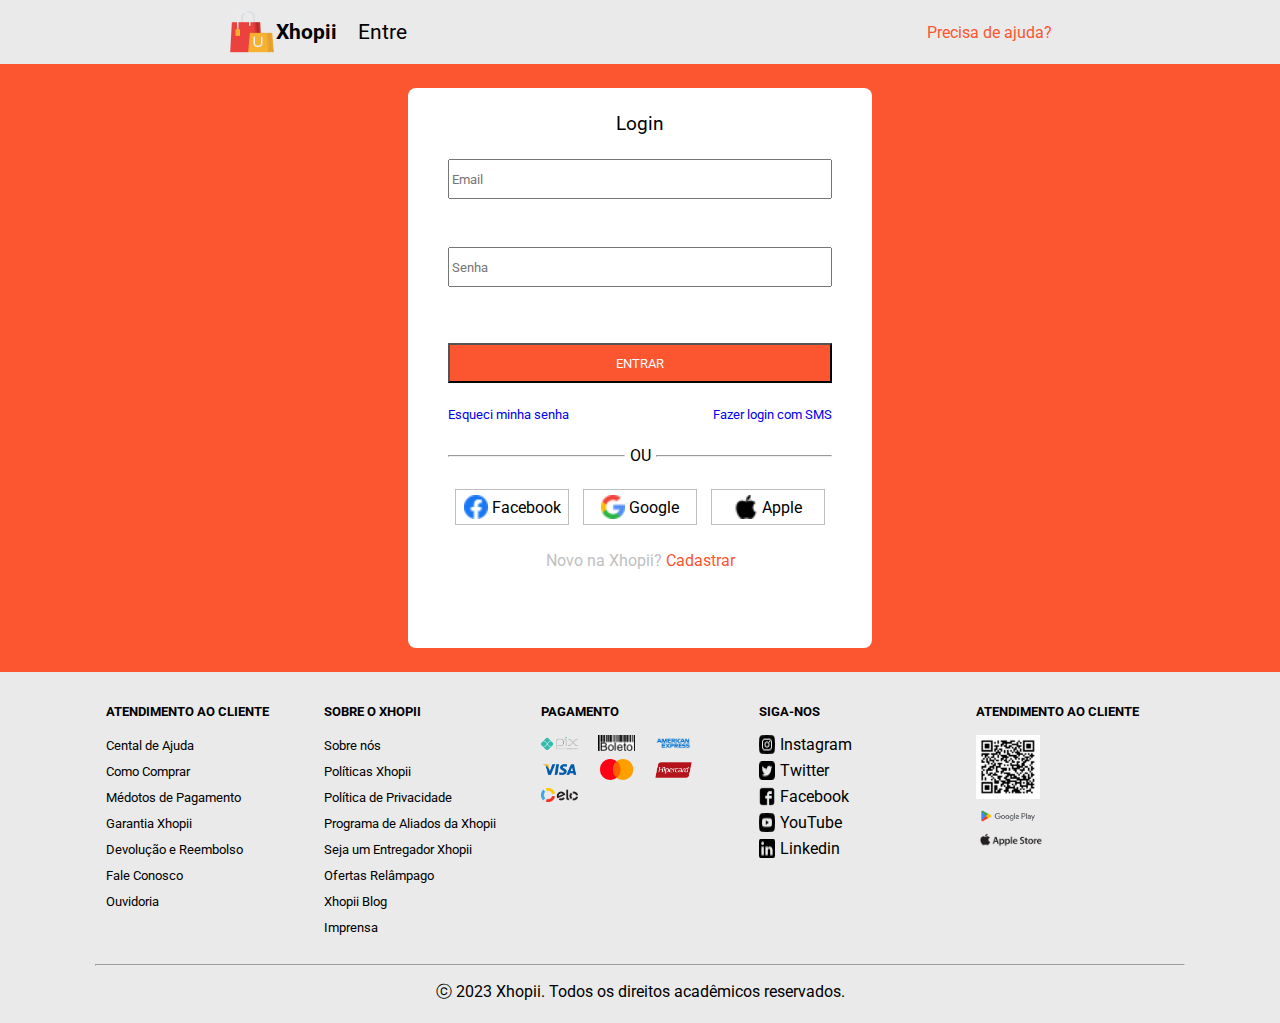
<file: index.html>
<!DOCTYPE html5>
<html lang="PT-BR">

<head>
    <meta charset="UTF-8">
    <meta name="viewport" content="width=device-width, initial-scale=1.0">
    <link href='http://fonts.googleapis.com/css?family=Roboto' rel='stylesheet' type='text/css'>
    <link rel="shortcut icon" href="./img/icon-shopee.png">
    <link rel="stylesheet" type="text/css" href="./css/login.css">
    <title>Xhopii</title>
</head>

<body>
    <nav class="navegation">
        <img class="logo" src="./img/logo.png">
        <h2>Xhopii</h2>
        <a class="entrar" href="#">Entre</a> <!--COLOCAR LINK PARA HOME-->
        <a class="help" href="#">Precisa de ajuda?</a>
    </nav>

    <main class="container">
        <div class="tela-principal">
            <p class="login">Login</p>

            <input type="email" name="email" placeholder="Email">

            <input type="password" name="password" placeholder="Senha">

            <a href="./html/home.html"><button>ENTRAR</button></a>
            <div class="senha-login">
                <a class="esqueceu-senha" href="redefinir-senha.html">Esqueci minha senha</a>

                <a class="login-sms" href="#">Fazer login com SMS</a>
            </div>

            <div class="linha-separacao">
                <hr>
                <p>OU</p>
                <hr>
            </div>

            <section class="tipos-login">
                <div class="login-rede-social"> <!--ALINHAR EXTREMIDADES!!-->
                    <img src="./img/facebook-icon.png">
                    <p>Facebook</p>
                </div>

                <div class="login-rede-social">
                    <img src="./img/google-icon.png">
                    <p>Google</p>
                </div>

                <div class="login-rede-social">
                    <img src="./img/apple-icon.png">
                    <p>Apple</p>
                </div>

            </section>

            <div class="new-user">
                <p>Novo na Xhopii? <a href="#">Cadastrar</a></p>
            </div>
        </div>
    </main>

    <ansid><!--Links e informações-->
        <section class="caixas-informacoes">
            <div class="box">
                <h5>ATENDIMENTO AO CLIENTE</h5>
                <ul>
                    <li><a href="#">Cental de Ajuda</a></li>
                    <li><a href="#">Como Comprar</a></li>
                    <li><a href="#">Médotos de Pagamento</a></li>
                    <li><a href="#">Garantia Xhopii</a></li>
                    <li><a href="#">Devolução e Reembolso</a></li>
                    <li><a href="#">Fale Conosco</a></li>
                    <li><a href="#">Ouvidoria</a></li>
                </ul>
            </div>

            <div class="box">
                <h5>SOBRE O XHOPII</h5>
                <ul>
                    <li><a href="#">Sobre nós</a></li>
                    <li><a href="#">Políticas Xhopii</a></li>
                    <li><a href="#">Política de Privacidade</a></li>
                    <li><a href="#">Programa de Aliados da Xhopii</a></li>
                    <li><a href="#">Seja um Entregador Xhopii</a></li>
                    <li><a href="#">Ofertas Relâmpago</a></li>
                    <li><a href="#">Xhopii Blog</a></li>
                    <li><a href="#">Imprensa</a></li>
                </ul>
            </div>

            <div class="box">
                <h5>PAGAMENTO</h5>
                <div class="pagamentos">
                    <img class="imagem-pagamento" src="./img/pix-logo.png">

                    <img class="imagem-pagamento" src="./img/boleto-logo.png">

                    <img class="imagem-pagamento" src="./img/American-Express-logo.png">

                    <img class="imagem-pagamento" src="./img/visa.webp">

                    <img class="imagem-pagamento" src="./img/mastercard-Logo.png">

                    <img class="imagem-pagamento" src="./img/hipercard-logo.png">

                    <img class="imagem-pagamento" src="./img/elo-logo.png">
                </div>
            </div>

            <div class="box">
                <H5>SIGA-NOS</H5>
                <div class="redes-sociais">
                    <img class="logo-rede-social" src="./img/instagram-icon.png">
                    <p>Instagram</p>
                </div>

                <div class="redes-sociais">
                    <img class="logo-rede-social" src="./img/twitter-icon.png">
                    <p>Twitter</p>
                </div>

                <div class="redes-sociais">
                    <img class="logo-rede-social" src="./img/logo-black-facebook.png">
                    <p>Facebook</p>
                </div>

                <div class="redes-sociais">
                    <img class="logo-rede-social" src="./img/youtube-icon.png">
                    <p>YouTube</p>
                </div>

                <div class="redes-sociais">
                    <img class="logo-rede-social" src="./img/linkedin-icon.png">
                    <p>Linkedin</p>
                </div>
            </div>

            <div class="box">
                <H5>ATENDIMENTO AO CLIENTE</H5>

                <img src="./img/qr-code.png" class="loja-aplicativo">

                <img src="./img/google-play-logo.png" class="loja-aplicativo">

                <img src="./img/app-store-logo.png" class="loja-aplicativo">
            </div>
        </section>
    </ansid>

    <footer class="rodape"> <!--Linha dos diretios reservados-->
        <hr>
        <p>ⓒ 2023 Xhopii. Todos os direitos acadêmicos reservados.</p>
    </footer>
</body>

</html>
</file>
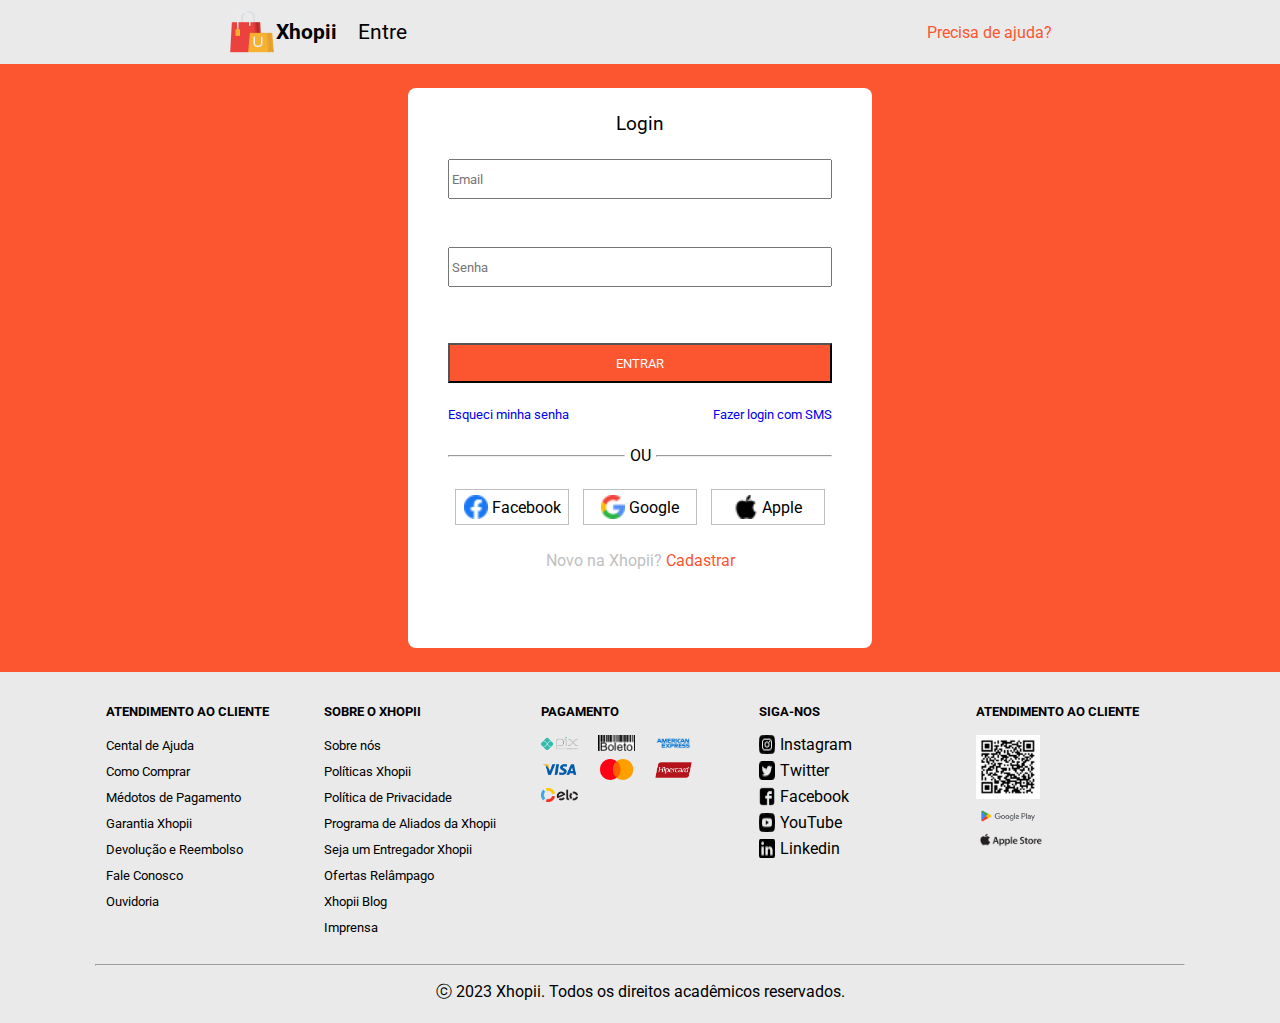
<file: login.html>
<!DOCTYPE html5>
<html lang="PT-BR">

<head>
    <meta charset="UTF-8">
    <meta name="viewport" content="width=device-width, initial-scale=1.0">
    <link href='http://fonts.googleapis.com/css?family=Roboto' rel='stylesheet' type='text/css'>
    <link rel="shortcut icon" href="../img/icon-shopee.png">
    <link rel="stylesheet" type="text/css" href="../css/login.css">
    <title>Xhopii</title>
</head>

<body>
    <nav class="navegation">
        <img class="logo" src="../img/logo.png">
        <h2>Xhopii</h2>
        <a class="entrar" href="#">Entre</a> <!--COLOCAR LINK PARA HOME-->
        <a class="help" href="#">Precisa de ajuda?</a>
    </nav>

    <main class="container">
        <div class="tela-principal">
            <p class="login">Login</p>

            <input type="email" name="email" placeholder="Email">

            <input type="password" name="password" placeholder="Senha">

            <a href="home.html"><button>ENTRAR</button></a>
            <div class="senha-login">
                <a class="esqueceu-senha" href="redefinir-senha.html">Esqueci minha senha</a>

                <a class="login-sms" href="#">Fazer login com SMS</a>
            </div>

            <div class="linha-separacao">
                <hr>
                <p>OU</p>
                <hr>
            </div>

            <section class="tipos-login">
                <div class="login-rede-social"> <!--ALINHAR EXTREMIDADES!!-->
                    <img src="../img/facebook-icon.png">
                    <p>Facebook</p>
                </div>

                <div class="login-rede-social">
                    <img src="../img/google-icon.png">
                    <p>Google</p>
                </div>

                <div class="login-rede-social">
                    <img src="../img/apple-icon.png">
                    <p>Apple</p>
                </div>

            </section>

            <div class="new-user">
                <p>Novo na Xhopii? <a href="#">Cadastrar</a></p>
            </div>
        </div>
    </main>

    <ansid><!--Links e informações-->
        <section class="caixas-informacoes">
            <div class="box">
                <h5>ATENDIMENTO AO CLIENTE</h5>
                <ul>
                    <li><a href="#">Cental de Ajuda</a></li>
                    <li><a href="#">Como Comprar</a></li>
                    <li><a href="#">Médotos de Pagamento</a></li>
                    <li><a href="#">Garantia Xhopii</a></li>
                    <li><a href="#">Devolução e Reembolso</a></li>
                    <li><a href="#">Fale Conosco</a></li>
                    <li><a href="#">Ouvidoria</a></li>
                </ul>
            </div>

            <div class="box">
                <h5>SOBRE O XHOPII</h5>
                <ul>
                    <li><a href="#">Sobre nós</a></li>
                    <li><a href="#">Políticas Xhopii</a></li>
                    <li><a href="#">Política de Privacidade</a></li>
                    <li><a href="#">Programa de Aliados da Xhopii</a></li>
                    <li><a href="#">Seja um Entregador Xhopii</a></li>
                    <li><a href="#">Ofertas Relâmpago</a></li>
                    <li><a href="#">Xhopii Blog</a></li>
                    <li><a href="#">Imprensa</a></li>
                </ul>
            </div>

            <div class="box">
                <h5>PAGAMENTO</h5>
                <div class="pagamentos">
                    <img class="imagem-pagamento" src="../img/pix-logo.png">

                    <img class="imagem-pagamento" src="../img/boleto-logo.png">

                    <img class="imagem-pagamento" src="../img/American-Express-logo.png">

                    <img class="imagem-pagamento" src="../img/visa.webp">

                    <img class="imagem-pagamento" src="../img/mastercard-Logo.png">

                    <img class="imagem-pagamento" src="../img/hipercard-logo.png">

                    <img class="imagem-pagamento" src="../img/elo-logo.png">
                </div>
            </div>

            <div class="box">
                <H5>SIGA-NOS</H5>
                <div class="redes-sociais">
                    <img class="logo-rede-social" src="../img/instagram-icon.png">
                    <p>Instagram</p>
                </div>

                <div class="redes-sociais">
                    <img class="logo-rede-social" src="../img/twitter-icon.png">
                    <p>Twitter</p>
                </div>

                <div class="redes-sociais">
                    <img class="logo-rede-social" src="../img/logo-black-facebook.png">
                    <p>Facebook</p>
                </div>

                <div class="redes-sociais">
                    <img class="logo-rede-social" src="../img/youtube-icon.png">
                    <p>YouTube</p>
                </div>

                <div class="redes-sociais">
                    <img class="logo-rede-social" src="../img/linkedin-icon.png">
                    <p>Linkedin</p>
                </div>
            </div>

            <div class="box">
                <H5>ATENDIMENTO AO CLIENTE</H5>

                <img src="../img/qr-code.png" class="loja-aplicativo">

                <img src="../img/google-play-logo.png" class="loja-aplicativo">

                <img src="../img/app-store-logo.png" class="loja-aplicativo">
            </div>
        </section>
    </ansid>

    <footer class="rodape"> <!--Linha dos diretios reservados-->
        <hr>
        <p>ⓒ 2023 Xhopii. Todos os direitos acadêmicos reservados.</p>
    </footer>
</body>

</html>
</file>
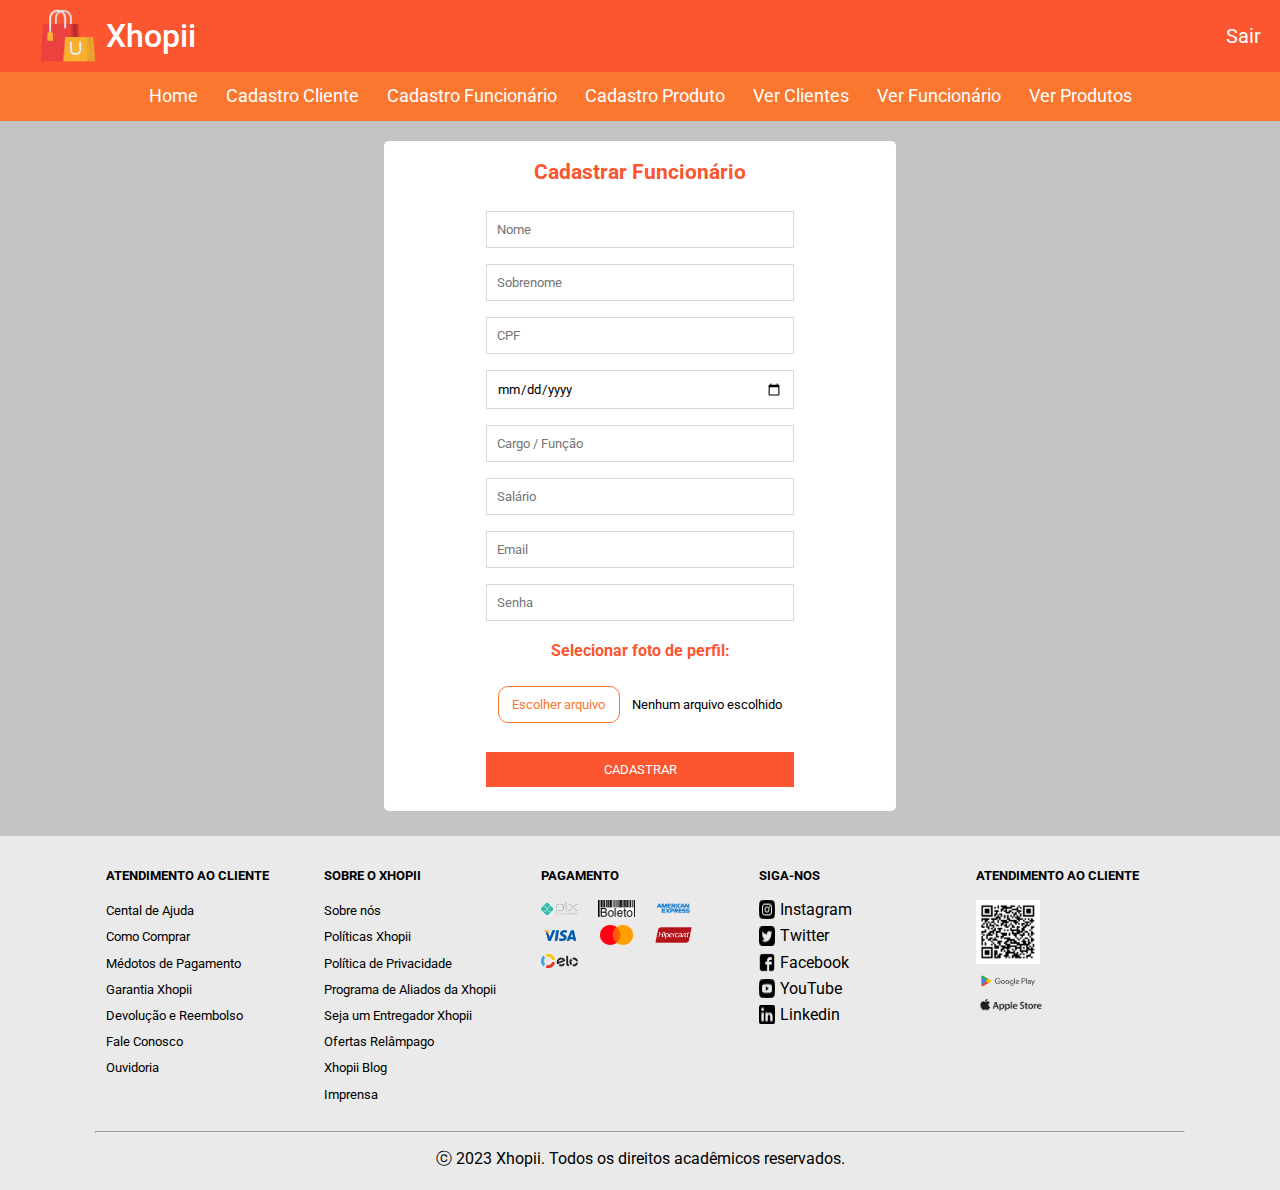
<file: html/cadastro-funcionario.html>
<!DOCTYPE html>
<html lang="pt-br">

<head>
    <meta charset="UTF-8">
    <meta name="viewport" content="width=device-width, initial-scale=1.0">
    <link href='http://fonts.googleapis.com/css?family=Roboto' rel='stylesheet' type='text/css'>
    <link rel="stylesheet" href="../css/cadastro-funcionario.css">
    <link rel="shortcut icon" href="../img/icon-shopee.png">
    <script src="../script/cadastro-funcionario.js" defer></script>
    <title>Cadastro de Funcionários</title>
</head>


<body>
    <header>
        <div>
            <img src="../img/logo.png" alt="logo">
            <h1>Xhopii</h1>
        </div>
        <a href="login.html">
            <p>Sair</p>
        </a>
    </header>
    <nav class="menu-nav">
        <ul>
            <li><a href="home.html">Home</a></li>
            <li><a href="cadastro-cliente.html">Cadastro Cliente</a></li>
            <li><a href="cadastro-funcionario.html">Cadastro Funcionário</a></li>
            <li><a href="cadastro-produto.html">Cadastro Produto</a></li>
            <li><a href="ver-clientes.html">Ver Clientes</a></li>
            <li><a href="ver-funcionarios.html ">Ver Funcionário</a></li>
            <li><a href="ver-produtos.html">Ver Produtos</a></li>
        </ul>
    </nav>
    <main>
        <section class="formulario-container">
            <h2>Cadastrar Funcionário</h2>
            <form action="">
                <input type="text" placeholder="Nome">
                <input type="text" placeholder="Sobrenome">
                <input type="text" placeholder="CPF">
                <input type="date">
                <input type="text" placeholder="Cargo / Função">
                <input type="text" placeholder="Salário">
                <input type="text" placeholder="Email">
                <input type="password" placeholder="Senha">
                <h4>Selecionar foto de perfil:</h4>
                <div id="escolher-arquivo">
                    <label for="arquivo">Escolher arquivo</label>
                    <input onclick="EnviarArquivo()" id="arquivo" type="file" style="display: none;">
                    <p id="p-arquivo">Nenhum arquivo escolhido</p>
                </div>
                <button onclick="Cadastro()" id="cadastro-btn">Cadastrar</button>
            </form>

        </section>
    </main>
    <ansid><!--Links e informações-->
        <section class="caixas-informacoes">
            <div class="box">
                <h5>ATENDIMENTO AO CLIENTE</h5>
                <ul>
                    <li><a href="#">Cental de Ajuda</a></li>
                    <li><a href="#">Como Comprar</a></li>
                    <li><a href="#">Médotos de Pagamento</a></li>
                    <li><a href="#">Garantia Xhopii</a></li>
                    <li><a href="#">Devolução e Reembolso</a></li>
                    <li><a href="#">Fale Conosco</a></li>
                    <li><a href="#">Ouvidoria</a></li>
                </ul>
            </div>

            <div class="box">
                <h5>SOBRE O XHOPII</h5>
                <ul>
                    <li><a href="#">Sobre nós</a></li>
                    <li><a href="#">Políticas Xhopii</a></li>
                    <li><a href="#">Política de Privacidade</a></li>
                    <li><a href="#">Programa de Aliados da Xhopii</a></li>
                    <li><a href="#">Seja um Entregador Xhopii</a></li>
                    <li><a href="#">Ofertas Relâmpago</a></li>
                    <li><a href="#">Xhopii Blog</a></li>
                    <li><a href="#">Imprensa</a></li>
                </ul>
            </div>

            <div class="box">
                <h5>PAGAMENTO</h5>
                <div class="pagamentos">
                    <img class="imagem-pagamento" src="../img/pix-logo.png">

                    <img class="imagem-pagamento" src="../img/boleto-logo.png">

                    <img class="imagem-pagamento" src="../img/American-Express-logo.png">

                    <img class="imagem-pagamento" src="../img/visa.webp">

                    <img class="imagem-pagamento" src="../img/mastercard-Logo.png">

                    <img class="imagem-pagamento" src="../img/hipercard-logo.png">

                    <img class="imagem-pagamento" src="../img/elo-logo.png">
                </div>
            </div>

            <div class="box">
                <H5>SIGA-NOS</H5>
                <div class="redes-sociais">
                    <img class="logo-rede-social" src="../img/instagram-icon.png">
                    <p>Instagram</p>
                </div>

                <div class="redes-sociais">
                    <img class="logo-rede-social" src="../img/twitter-icon.png">
                    <p>Twitter</p>
                </div>

                <div class="redes-sociais">
                    <img class="logo-rede-social" src="../img/logo-black-facebook.png">
                    <p>Facebook</p>
                </div>

                <div class="redes-sociais">
                    <img class="logo-rede-social" src="../img/youtube-icon.png">
                    <p>YouTube</p>
                </div>

                <div class="redes-sociais">
                    <img class="logo-rede-social" src="../img/linkedin-icon.png">
                    <p>Linkedin</p>
                </div>
            </div>

            <div class="box">
                <H5>ATENDIMENTO AO CLIENTE</H5>

                <img src="../img/qr-code.png" class="loja-aplicativo">

                <img src="../img/google-play-logo.png" class="loja-aplicativo">

                <img src="../img/app-store-logo.png" class="loja-aplicativo">
            </div>
        </section>
    </ansid>

    <footer class="rodape"> <!--Linha dos diretios reservados-->
        <hr>
        <p>ⓒ 2023 Xhopii. Todos os direitos acadêmicos reservados.</p>
    </footer>
</body>

</html>
</file>
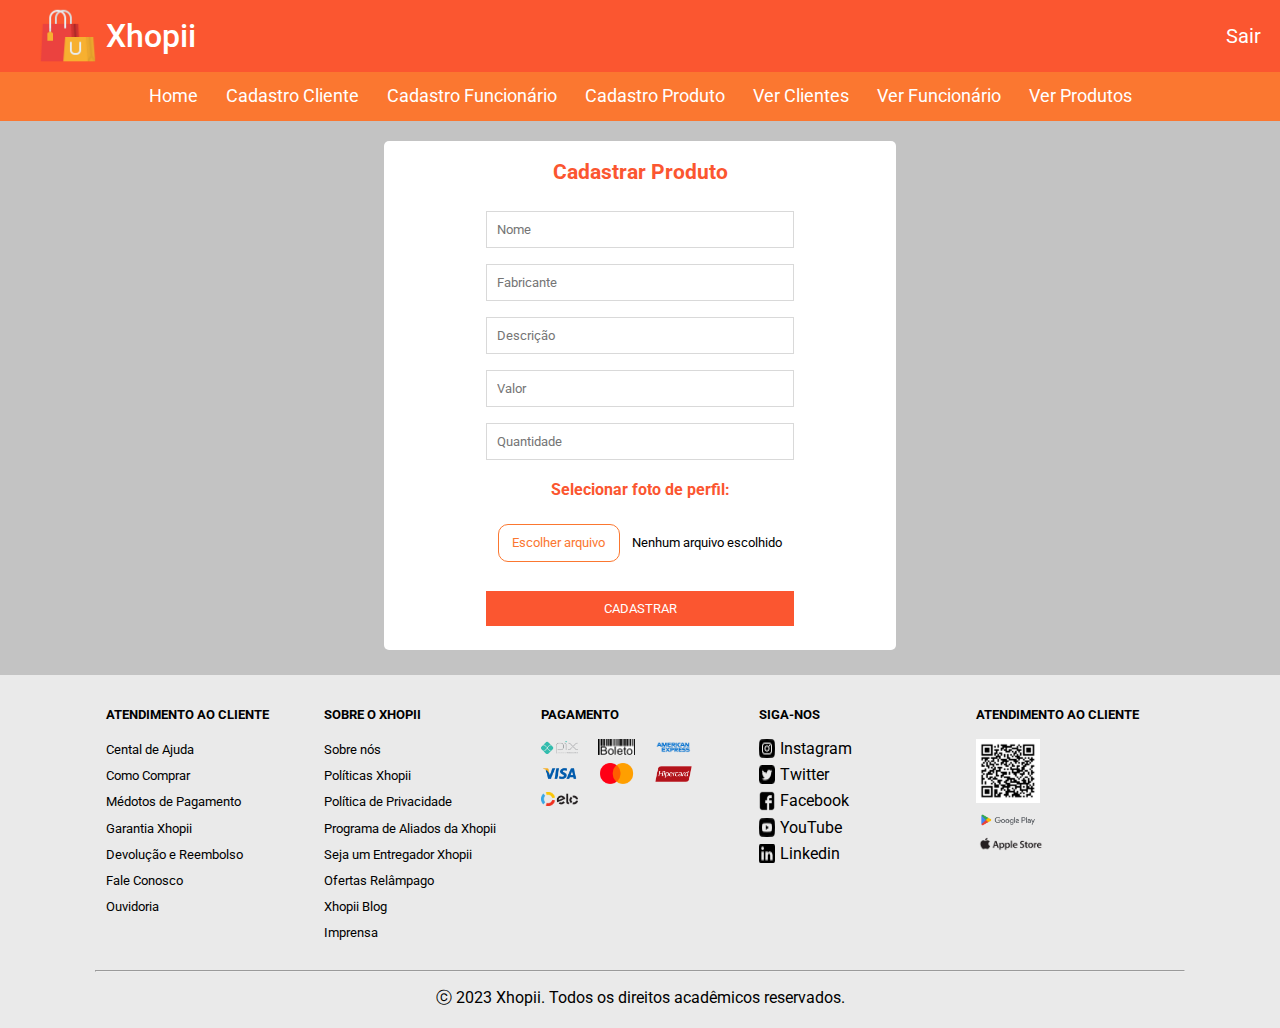
<file: html/cadastro-produto.html>
<!DOCTYPE html>
<html lang="pt-br">

<head>
    <meta charset="UTF-8">
    <meta name="viewport" content="width=device-width, initial-scale=1.0">
    <link href='http://fonts.googleapis.com/css?family=Roboto' rel='stylesheet' type='text/css'>
    <link rel="stylesheet" href="../css/cadastro-produto.css">
    <link rel="shortcut icon" href="../img/icon-shopee.png">
    <script src="../script/cadastro-produto.js" defer></script>
    <title>Cadastro de Produtos</title>
</head>

<body>
    <header>
        <div>
            <img src="../img/logo.png" alt="logo">
            <h1>Xhopii</h1>
        </div>
        <a href="login.html">
            <p>Sair</p>
        </a>
    </header>
    <nav class="menu-nav">
        <ul>
            <li><a href="home.html">Home</a></li>
            <li><a href="cadastro-cliente.html">Cadastro Cliente</a></li>
            <li><a href="cadastro-funcionario.html">Cadastro Funcionário</a></li>
            <li><a href="cadastro-produto.html">Cadastro Produto</a></li>
            <li><a href="ver-clientes.html">Ver Clientes</a></li>
            <li><a href="ver-funcionarios.html ">Ver Funcionário</a></li>
            <li><a href="ver-produtos.html">Ver Produtos</a></li>
        </ul>
    </nav>
    <main>
        <section class="formulario-container">
            <h2>Cadastrar Produto</h2>
            <form id="main-contact-form" action="">
                <input type="text" placeholder="Nome">
                <input type="text" placeholder="Fabricante">
                <input type="text" placeholder="Descrição">
                <input type="text" placeholder="Valor">
                <input type="number" placeholder="Quantidade">
                <h4>Selecionar foto de perfil:</h4>
                <div id="escolher-arquivo">
                    <label id="teste" for="arquivo">Escolher arquivo</label>
                    <input onclick="EnviarArquivo()" id="arquivo" type="file" style="display: none;">
                    <p id="p-arquivo">Nenhum arquivo escolhido</p>
                </div>
                <button onclick="Cadastro()" id="cadastro-btn">Cadastrar</button>
            </form>
        </section>
    </main>
    <ansid><!--Links e informações-->
        <section class="caixas-informacoes">
            <div class="box">
                <h5>ATENDIMENTO AO CLIENTE</h5>
                <ul>
                    <li><a href="#">Cental de Ajuda</a></li>
                    <li><a href="#">Como Comprar</a></li>
                    <li><a href="#">Médotos de Pagamento</a></li>
                    <li><a href="#">Garantia Xhopii</a></li>
                    <li><a href="#">Devolução e Reembolso</a></li>
                    <li><a href="#">Fale Conosco</a></li>
                    <li><a href="#">Ouvidoria</a></li>
                </ul>
            </div>

            <div class="box">
                <h5>SOBRE O XHOPII</h5>
                <ul>
                    <li><a href="#">Sobre nós</a></li>
                    <li><a href="#">Políticas Xhopii</a></li>
                    <li><a href="#">Política de Privacidade</a></li>
                    <li><a href="#">Programa de Aliados da Xhopii</a></li>
                    <li><a href="#">Seja um Entregador Xhopii</a></li>
                    <li><a href="#">Ofertas Relâmpago</a></li>
                    <li><a href="#">Xhopii Blog</a></li>
                    <li><a href="#">Imprensa</a></li>
                </ul>
            </div>

            <div class="box">
                <h5>PAGAMENTO</h5>
                <div class="pagamentos">
                    <img class="imagem-pagamento" src="../img/pix-logo.png">

                    <img class="imagem-pagamento" src="../img/boleto-logo.png">

                    <img class="imagem-pagamento" src="../img/American-Express-logo.png">

                    <img class="imagem-pagamento" src="../img/visa.webp">

                    <img class="imagem-pagamento" src="../img/mastercard-Logo.png">

                    <img class="imagem-pagamento" src="../img/hipercard-logo.png">

                    <img class="imagem-pagamento" src="../img/elo-logo.png">
                </div>
            </div>

            <div class="box">
                <H5>SIGA-NOS</H5>
                <div class="redes-sociais">
                    <img class="logo-rede-social" src="../img/instagram-icon.png">
                    <p>Instagram</p>
                </div>

                <div class="redes-sociais">
                    <img class="logo-rede-social" src="../img/twitter-icon.png">
                    <p>Twitter</p>
                </div>

                <div class="redes-sociais">
                    <img class="logo-rede-social" src="../img/logo-black-facebook.png">
                    <p>Facebook</p>
                </div>

                <div class="redes-sociais">
                    <img class="logo-rede-social" src="../img/youtube-icon.png">
                    <p>YouTube</p>
                </div>

                <div class="redes-sociais">
                    <img class="logo-rede-social" src="../img/linkedin-icon.png">
                    <p>Linkedin</p>
                </div>
            </div>

            <div class="box">
                <H5>ATENDIMENTO AO CLIENTE</H5>

                <img src="../img/qr-code.png" class="loja-aplicativo">

                <img src="../img/google-play-logo.png" class="loja-aplicativo">

                <img src="../img/app-store-logo.png" class="loja-aplicativo">
            </div>
        </section>
    </ansid>

    <footer class="rodape"> <!--Linha dos diretios reservados-->
        <hr>
        <p>ⓒ 2023 Xhopii. Todos os direitos acadêmicos reservados.</p>
    </footer>
</body>

</html>
</file>
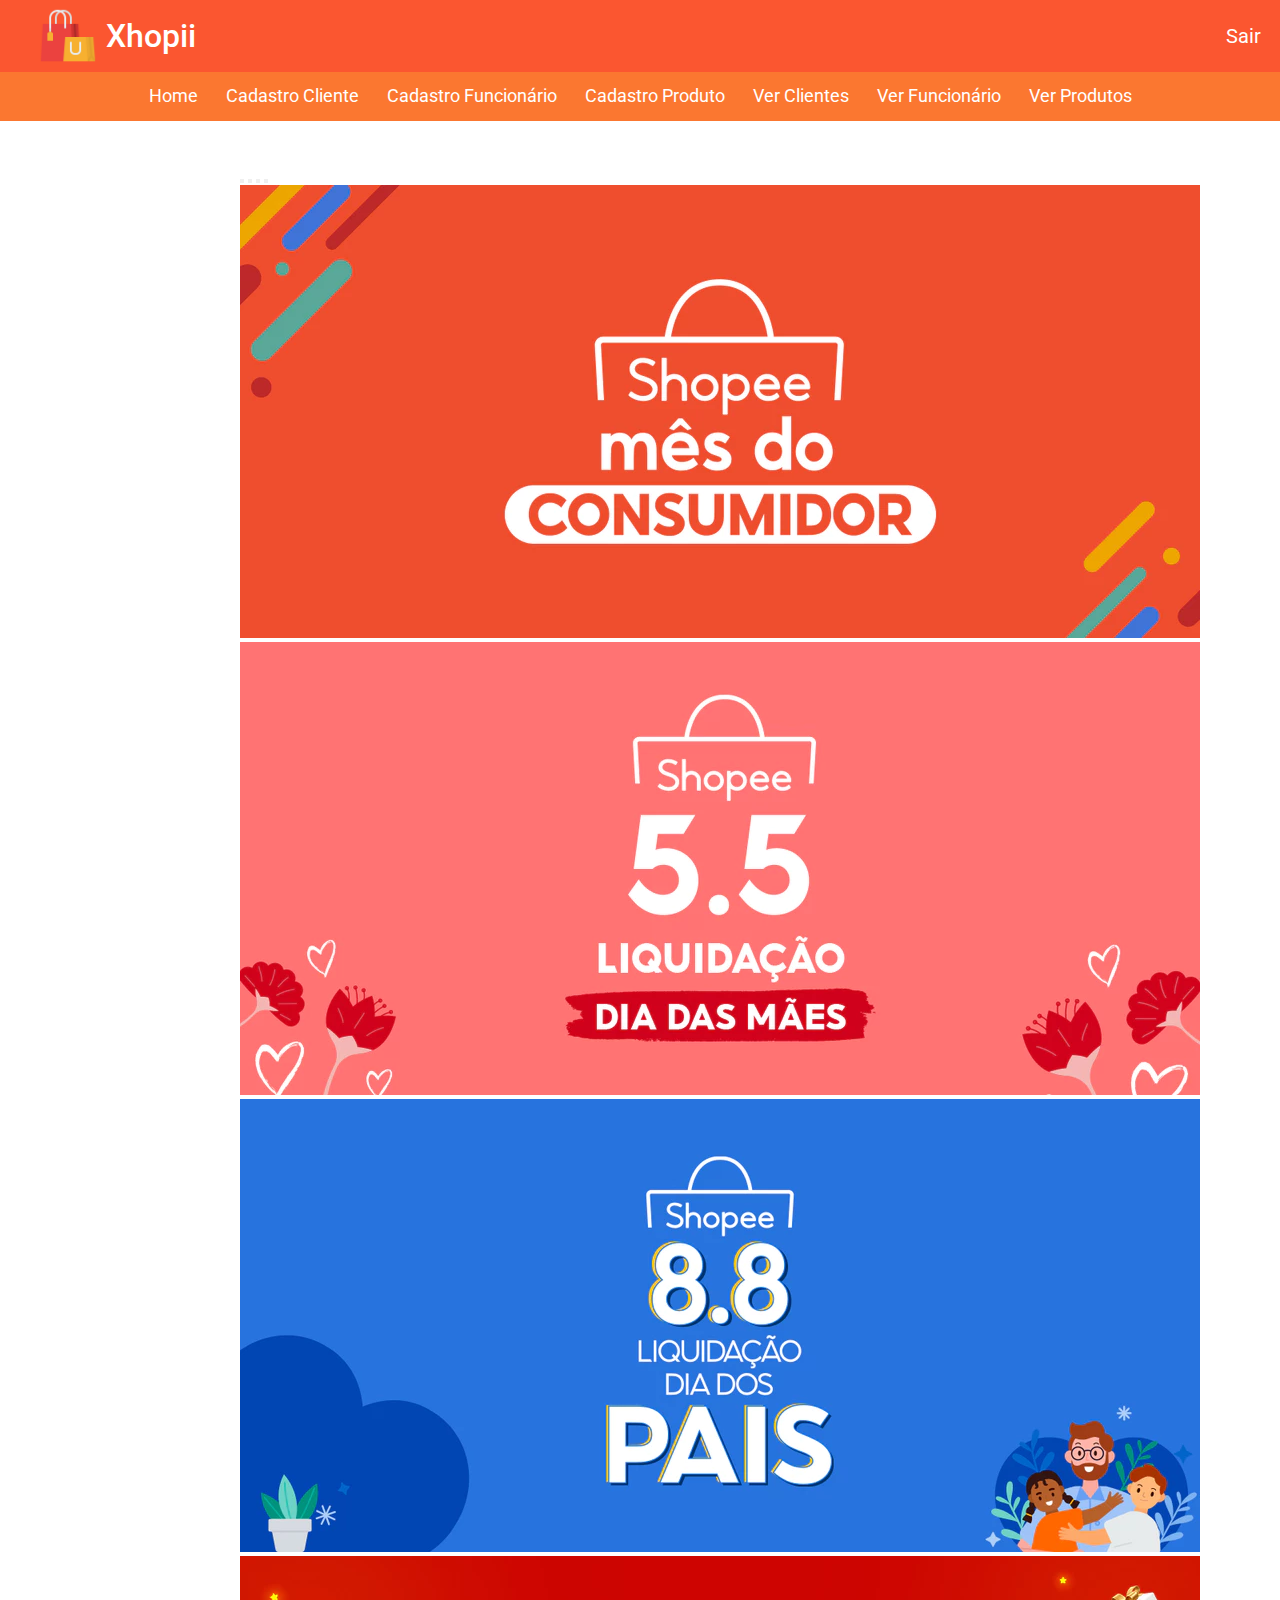
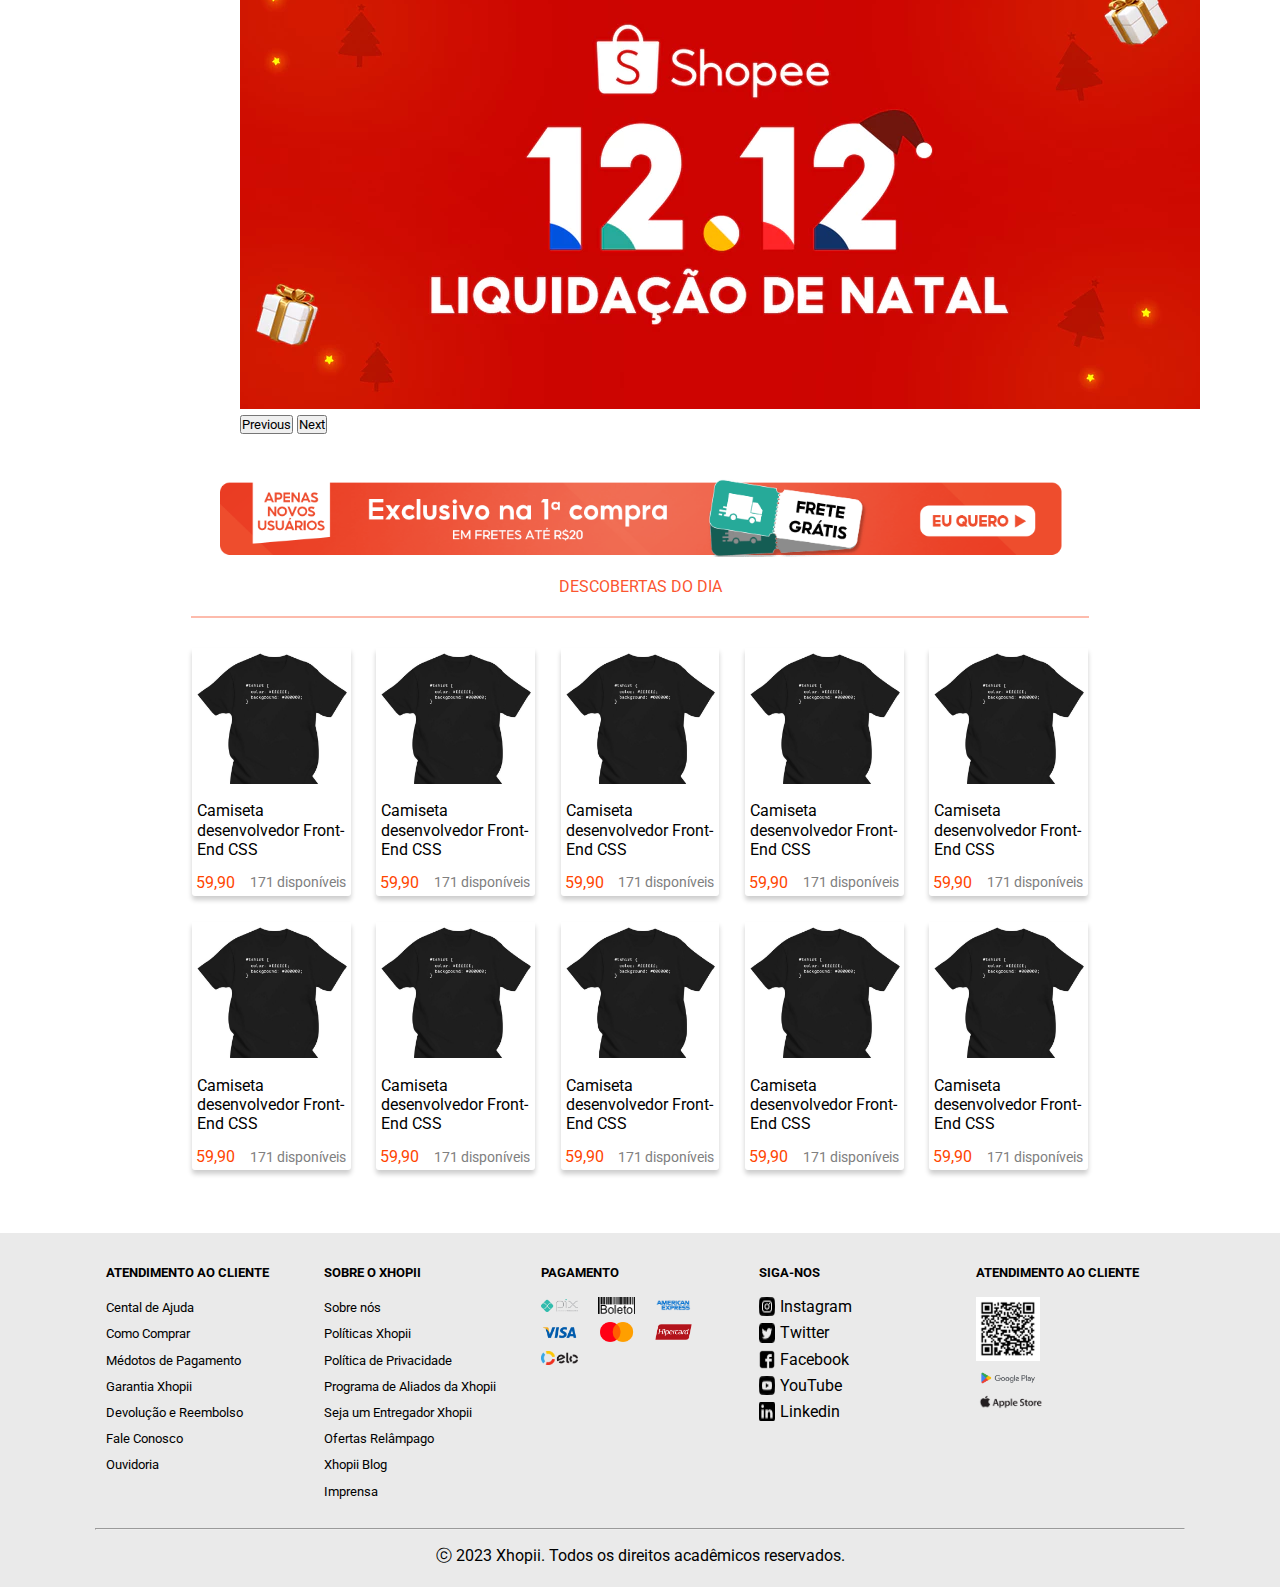
<file: html/home.html>
<!DOCTYPE html>
<html lang="pt-br">

<head>
    <meta charset="UTF-8">
    <meta name="viewport" content="width=device-width, initial-scale=1.0">
    <link href='http://fonts.googleapis.com/css?family=Roboto' rel='stylesheet' type='text/css'>
    <link rel="shortcut icon" href="../img/icon-shopee.png">
    <link href="https://cdn.jsdelivr.net/npm/bootstrap@5.3.2/dist/css/bootstrap.min.css" rel="stylesheet"
        integrity="sha384-T3c6CoIi6uLrA9TneNEoa7RxnatzjcDSCmG1MXxSR1GAsXEV/Dwwykc2MPK8M2HN" crossorigin="anonymous">
    <link rel="stylesheet" href="../css/home.css">
    <script src="https://cdn.jsdelivr.net/npm/bootstrap@5.3.2/dist/js/bootstrap.bundle.min.js"
        integrity="sha384-C6RzsynM9kWDrMNeT87bh95OGNyZPhcTNXj1NW7RuBCsyN/o0jlpcV8Qyq46cDfL" crossorigin="anonymous"
        defer></script>
    <title>Home</title>
</head>

<body>
    <header>
        <div>
            <img src="../img/logo.png" alt="logo">
            <h1>Xhopii</h1>
        </div>
        <a href="login.html">
            <p>Sair</p>
        </a>
    </header>
    <nav class="menu-nav">
        <ul>
            <li><a href="home.html">Home</a></li>
            <li><a href="cadastro-cliente.html">Cadastro Cliente</a></li>
            <li><a href="cadastro-funcionario.html">Cadastro Funcionário</a></li>
            <li><a href="cadastro-produto.html">Cadastro Produto</a></li>
            <li><a href="ver-clientes.html">Ver Clientes</a></li>
            <li><a href="ver-funcionarios.html ">Ver Funcionário</a></li>
            <li><a href="ver-produtos.html">Ver Produtos</a></li>
        </ul>
    </nav>
    <main>
        <section class="container-carrossel">
            <div id="carouselExampleIndicators" class="carousel slide">
                <!-- Inicio indicadores para navegar nos slides do carousel  -->
                <div class="carousel-indicators">
                    <button type="button" data-bs-target="#carouselExampleIndicators" data-bs-slide-to="0"
                        class="active" aria-current="true" aria-label="Slide 1"></button>
                    <button type="button" data-bs-target="#carouselExampleIndicators" data-bs-slide-to="1"
                        aria-label="Slide 2"></button>
                    <button type="button" data-bs-target="#carouselExampleIndicators" data-bs-slide-to="2"
                        aria-label="Slide 3"></button>
                    <button type="button" data-bs-target="#carouselExampleIndicators" data-bs-slide-to="3"
                        aria-label="Slide 4"></button>
                </div>
                <!-- Fim indicadores para navegar nos slides do carousel  -->

                <!-- Inicio slide carrossel  -->
                <div class="carousel-inner">
                    <div class="carousel-item active">
                        <img src="../img/mes-do-consumidor.webp"
                            class="d-block w-100" alt="dia do consumidor">
                    </div>
                    <div class="carousel-item">
                        <img src="../img/dia-das-maes.webp"
                            class="d-block w-100" alt="dia das maes">
                    </div>
                    <div class="carousel-item">
                        <img src="../img/dia-dos-pais.webp"
                            class="d-block w-100" alt="dia dos pais">
                    </div>
                    <div class="carousel-item">
                        <img src="../img/natal-shopee.webp"
                            class="d-block w-100" alt="natal">
                    </div>

                </div>
                <!-- Fim slide carrossel  -->

                <!-- Inicio anterior e próximo slide carrossel  -->
                <button class="carousel-control-prev" type="button" data-bs-target="#carouselExampleIndicators"
                    data-bs-slide="prev">
                    <span class="carousel-control-prev-icon" aria-hidden="true"></span>
                    <span class="visually-hidden">Previous</span>
                </button>
                <button class="carousel-control-next" type="button" data-bs-target="#carouselExampleIndicators"
                    data-bs-slide="next">
                    <span class="carousel-control-next-icon" aria-hidden="true"></span>
                    <span class="visually-hidden">Next</span>
                </button>
        </section>
        </div>
        <!-- Fim anterior e próximo slide carrossel  -->

        <section class="descobertas-frete">
            <img src="../img/img-oferta.png" alt="">
            <p>Descobertas do dia</p>
        </section>

        <hr id="hr-descobertas">

        <section class="container-produtos">
            <a href="produto.html">
                <div class="produto">
                    <div class="imagem-nome">
                        <img src="../img/produto1.png" alt="camiseta-preta">
                        <p>Camiseta desenvolvedor Front-End CSS</p>
                    </div>
                    <div class="preco-quantidade">
                        <p>59,90</p>
                        <span>171 disponíveis</span>
                    </div>
                </div>
            </a>
            <a href="produto.html">
                <div class="produto">
                    <div class="imagem-nome">
                        <img src="../img/produto1.png" alt="camiseta-preta">
                        <p>Camiseta desenvolvedor Front-End CSS</p>
                    </div>
                    <div class="preco-quantidade">
                        <p>59,90</p>
                        <span>171 disponíveis</span>
                    </div>
                </div>
            </a>
            <a href="produto.html">
                <div class="produto">
                    <div class="imagem-nome">
                        <img src="../img/produto1.png" alt="camiseta-preta">
                        <p>Camiseta desenvolvedor Front-End CSS</p>
                    </div>
                    <div class="preco-quantidade">
                        <p>59,90</p>
                        <span>171 disponíveis</span>
                    </div>
                </div>
            </a>
            <a href="produto.html">
                <div class="produto">
                    <div class="imagem-nome">
                        <img src="../img/produto1.png" alt="camiseta-preta">
                        <p>Camiseta desenvolvedor Front-End CSS</p>
                    </div>
                    <div class="preco-quantidade">
                        <p>59,90</p>
                        <span>171 disponíveis</span>
                    </div>
                </div>
            </a>
            <a href="produto.html">
                <div class="produto">
                    <div class="imagem-nome">
                        <img src="../img/produto1.png" alt="camiseta-preta">
                        <p>Camiseta desenvolvedor Front-End CSS</p>
                    </div>
                    <div class="preco-quantidade">
                        <p>59,90</p>
                        <span>171 disponíveis</span>
                    </div>
                </div>
            </a>
            <a href="produto.html">
                <div class="produto">
                    <div class="imagem-nome">
                        <img src="../img/produto1.png" alt="camiseta-preta">
                        <p>Camiseta desenvolvedor Front-End CSS</p>
                    </div>
                    <div class="preco-quantidade">
                        <p>59,90</p>
                        <span>171 disponíveis</span>
                    </div>
                </div>
            </a>
            <a href="produto.html">
                <div class="produto">
                    <div class="imagem-nome">
                        <img src="../img/produto1.png" alt="camiseta-preta">
                        <p>Camiseta desenvolvedor Front-End CSS</p>
                    </div>
                    <div class="preco-quantidade">
                        <p>59,90</p>
                        <span>171 disponíveis</span>
                    </div>
                </div>
            </a>
            <a href="produto.html">
                <div class="produto">
                    <div class="imagem-nome">
                        <img src="../img/produto1.png" alt="camiseta-preta">
                        <p>Camiseta desenvolvedor Front-End CSS</p>
                    </div>
                    <div class="preco-quantidade">
                        <p>59,90</p>
                        <span>171 disponíveis</span>
                    </div>
                </div>
            </a>
            <a href="produto.html">
                <div class="produto">
                    <div class="imagem-nome">
                        <img src="../img/produto1.png" alt="camiseta-preta">
                        <p>Camiseta desenvolvedor Front-End CSS</p>
                    </div>
                    <div class="preco-quantidade">
                        <p>59,90</p>
                        <span>171 disponíveis</span>
                    </div>
                </div>
            </a>
            <a href="produto.html">
                <div class="produto">
                    <div class="imagem-nome">
                        <img src="../img/produto1.png" alt="camiseta-preta">
                        <p>Camiseta desenvolvedor Front-End CSS</p>
                    </div>
                    <div class="preco-quantidade">
                        <p>59,90</p>
                        <span>171 disponíveis</span>
                    </div>
                </div>
            </a>
        </section>
    </main>

    <ansid><!--Links e informações-->
        <section class="caixas-informacoes">
            <div class="box">
                <h5>ATENDIMENTO AO CLIENTE</h5>
                <ul>
                    <li><a href="#">Cental de Ajuda</a></li>
                    <li><a href="#">Como Comprar</a></li>
                    <li><a href="#">Médotos de Pagamento</a></li>
                    <li><a href="#">Garantia Xhopii</a></li>
                    <li><a href="#">Devolução e Reembolso</a></li>
                    <li><a href="#">Fale Conosco</a></li>
                    <li><a href="#">Ouvidoria</a></li>
                </ul>
            </div>

            <div class="box">
                <h5>SOBRE O XHOPII</h5>
                <ul>
                    <li><a href="#">Sobre nós</a></li>
                    <li><a href="#">Políticas Xhopii</a></li>
                    <li><a href="#">Política de Privacidade</a></li>
                    <li><a href="#">Programa de Aliados da Xhopii</a></li>
                    <li><a href="#">Seja um Entregador Xhopii</a></li>
                    <li><a href="#">Ofertas Relâmpago</a></li>
                    <li><a href="#">Xhopii Blog</a></li>
                    <li><a href="#">Imprensa</a></li>
                </ul>
            </div>

            <div class="box">
                <h5>PAGAMENTO</h5>
                <div class="pagamentos">
                    <img class="imagem-pagamento" src="../img/pix-logo.png">

                    <img class="imagem-pagamento" src="../img/boleto-logo.png">

                    <img class="imagem-pagamento" src="../img/American-Express-logo.png">

                    <img class="imagem-pagamento" src="../img/visa.webp">

                    <img class="imagem-pagamento" src="../img/mastercard-Logo.png">

                    <img class="imagem-pagamento" src="../img/hipercard-logo.png">

                    <img class="imagem-pagamento" src="../img/elo-logo.png">
                </div>
            </div>

            <div class="box">
                <H5>SIGA-NOS</H5>
                <div class="redes-sociais">
                    <img class="logo-rede-social" src="../img/instagram-icon.png">
                    <p>Instagram</p>
                </div>

                <div class="redes-sociais">
                    <img class="logo-rede-social" src="../img/twitter-icon.png">
                    <p>Twitter</p>
                </div>

                <div class="redes-sociais">
                    <img class="logo-rede-social" src="../img/logo-black-facebook.png">
                    <p>Facebook</p>
                </div>

                <div class="redes-sociais">
                    <img class="logo-rede-social" src="../img/youtube-icon.png">
                    <p>YouTube</p>
                </div>

                <div class="redes-sociais">
                    <img class="logo-rede-social" src="../img/linkedin-icon.png">
                    <p>Linkedin</p>
                </div>
            </div>

            <div class="box">
                <H5>ATENDIMENTO AO CLIENTE</H5>

                <img src="../img/qr-code.png" class="loja-aplicativo">

                <img src="../img/google-play-logo.png" class="loja-aplicativo">

                <img src="../img/app-store-logo.png" class="loja-aplicativo">
            </div>
        </section>
    </ansid>

    <footer class="rodape"> <!--Linha dos diretios reservados-->
        <hr>
        <p>ⓒ 2023 Xhopii. Todos os direitos acadêmicos reservados.</p>
    </footer>

</body>

</html>
</file>
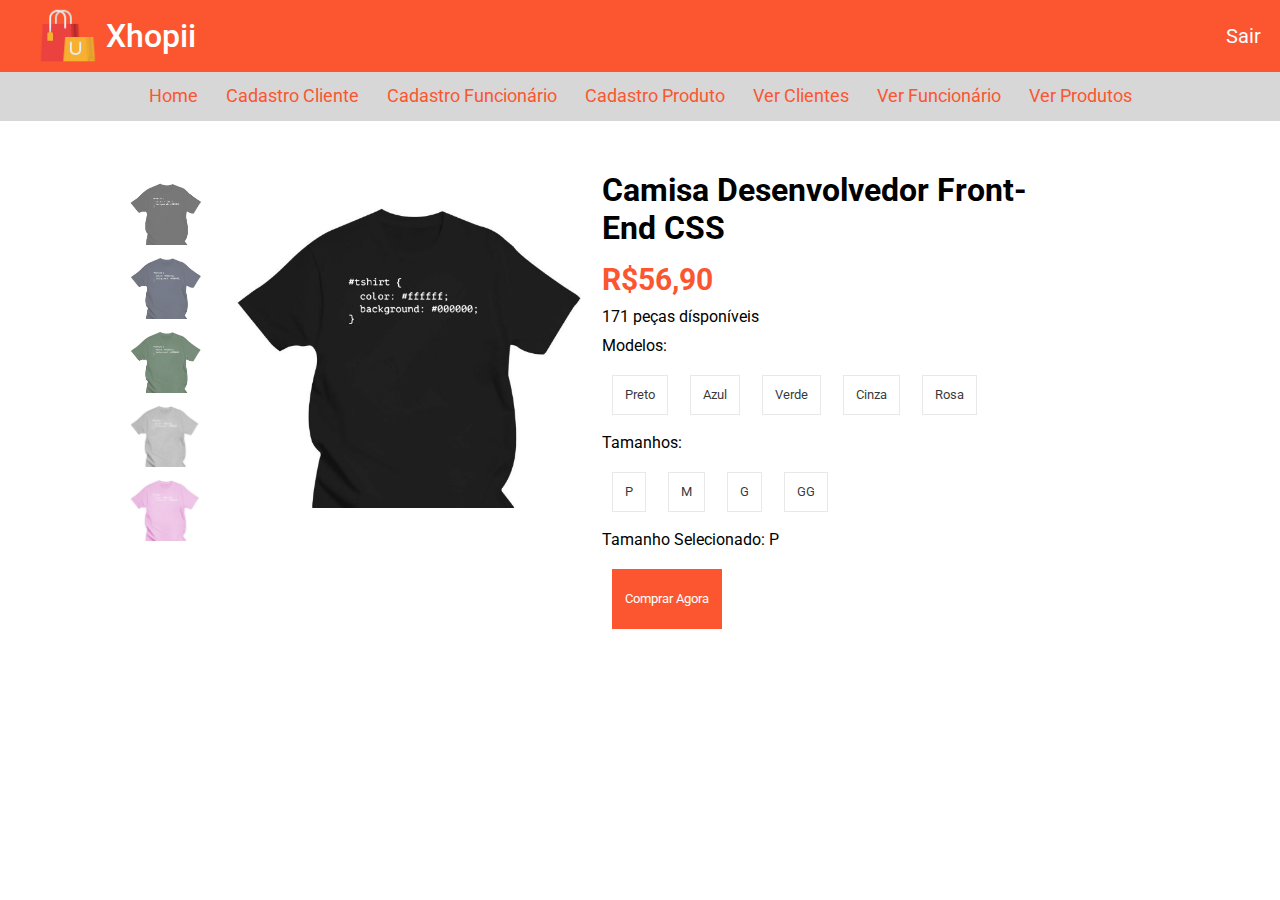
<file: html/produto.html>
<!DOCTYPE html>
<html lang="pt-BR">

<head>
    <meta charset="UTF-8">
    <link href='http://fonts.googleapis.com/css?family=Roboto' rel='stylesheet' type='text/css'>
    <link rel="stylesheet" type="text/css" href="../css/produto.css">
    <link rel="shortcut icon" href="../img/icon-shopee.png">
    <script type="text/javascript" src="../script/produto.js"></script>
    <title>Produto</title>
</head>

<body>
    <header>
        <div>
            <img src="../img/logo.png" alt="logo">
            <h1>Xhopii</h1>
        </div>
        <a href="login.html">
            <p>Sair</p>
        </a>
    </header>
    <nav class="menu-horizontal">
        <ul>
            <li><a href="home.html">Home</a></li>
            <li><a href="cadastro-cliente.html">Cadastro Cliente</a></li>
            <li><a href="cadastro-funcionario.html">Cadastro Funcionário</a></li>
            <li><a href="cadastro-produto.html">Cadastro Produto</a></li>
            <li><a href="ver-clientes.html">Ver Clientes</a></li>
            <li><a href="ver-funcionarios.html ">Ver Funcionário</a></li>
            <li><a href="ver-produtos.html">Ver Produtos</a></li>
        </ul>
    </nav>
    <div class="produto-imagem">
        <div class="produto-miniatura">
            <img src="../img/produto1.png" id="ModeloPreto" onclick="selecionarImgProduto(this)">
            <img src="../img/produto2.png" id="ModeloAzul" onclick="selecionarImgProduto(this)">
            <img src="../img/produto3.png" id="ModeloVerde" onclick="selecionarImgProduto(this)">
            <img src="../img/produto4.png" id="ModeloCinza" onclick="selecionarImgProduto(this)">
            <img src="../img/produto5.png" id="ModeloRosa" onclick="selecionarImgProduto(this)">
        </div>
        <div class="produto-principal">
            <img id="imgPrincipal" src="../img/produto1.png">
        </div>
    </div>

    <div class="produto-detalhes">
        <h1>Camisa Desenvolvedor Front-End CSS</h1>
        <h2 id="precoProduto">R$56,90</h2>
        <p id="qtdDisponivel">171 peças dísponíveis</p>
        <p>Modelos:</p>
        <button class="botao" id="btnModeloPreto" onclick="mudarPrecoECor(this,)">Preto</button>
        <button class="botao" id="btnModeloAzul" onclick="mudarPrecoECor(this)">Azul</button>
        <button class="botao" id="btnModeloVerde" onclick="mudarPrecoECor(this)">Verde</button>
        <button class="botao" id="btnModeloCinza" onclick="mudarPrecoECor(this)">Cinza</button>
        <button class="botao" id="btnModeloRosa" onclick="mudarPrecoECor(this)">Rosa</button>

        <p>Tamanhos:</p>
        <button class="botao" id="btnTamanhoP" onclick="mudarDisponivel(this)">P</button>
        <button class="botao" id="btnTamanhoM" onclick="mudarDisponivel(this)">M</button>
        <button class="botao" id="btnTamanhoG" onclick="mudarDisponivel(this)">G</button>
        <button class="botao" id="btnTamanhoGG" onclick="mudarDisponivel(this)">GG</button>
        <p id="tamanhoSelecionado">Tamanho Selecionado: P</p>
        <button id="botaoComprar">Comprar Agora</button>
    </div>
</body>

</html>
</file>
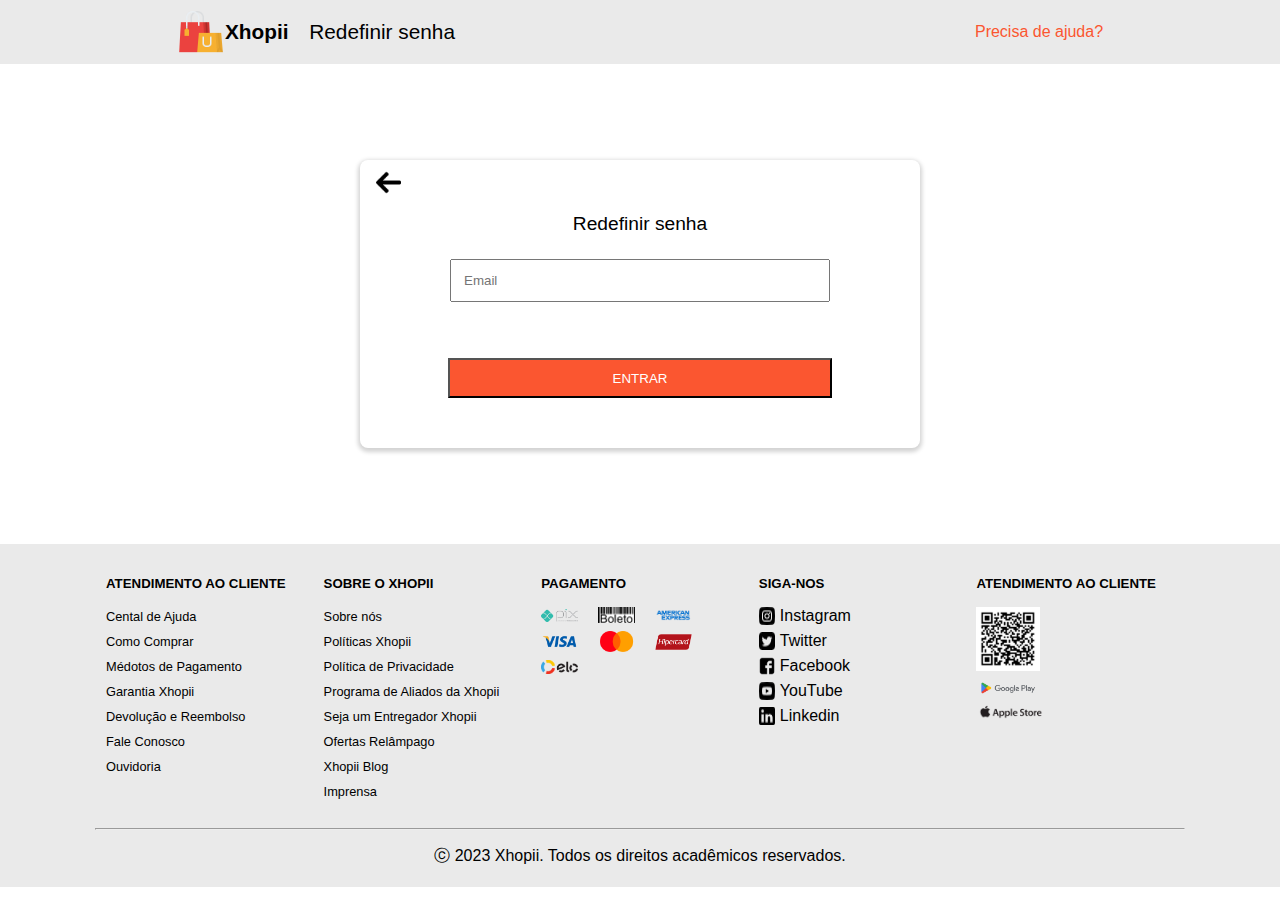
<file: html/redefinir-senha.html>
<!DOCTYPE html>
<html lang="pt-BR">
<head>
    <meta charset="UTF-8">
    <meta name="viewport" content="width=device-width, initial-scale=1.0">
    <link rel="stylesheet" href="../css/redefinir-senha.css">
    <title>Xhopii</title>
</head>
<body>
    <nav class="navegation">
        <img class="logo" src="../img/logo.png">
        <h2>Xhopii</h2>
        <a class="redefinir-nav" href="#">Redefinir senha</a>
        <a class="help" href="#">Precisa de ajuda?</a>
    </nav>

    <main class="container">
        <div class="tela-principal">
            <a href="login.html"><img src="../img/seta-icon.png"></a> <!--ACRESCENTAR FUNÇÃO VOLTAR LOGIN-->
            <p class="redefinir-senha">Redefinir senha</p>

            <input type="email" name="email" placeholder="Email">

            <button>ENTRAR</button><!--Ação entrar feita com JS ou tag A??-->

        </div>
    </main>

    <ansid><!--Links e informações-->
        <section class="caixas-informacoes">
            <div class="box">
                <h5>ATENDIMENTO AO CLIENTE</h5>
                <ul>
                    <li><a href="#">Cental de Ajuda</a></li>
                    <li><a href="#">Como Comprar</a></li>
                    <li><a href="#">Médotos de Pagamento</a></li>
                    <li><a href="#">Garantia Xhopii</a></li>
                    <li><a href="#">Devolução e Reembolso</a></li>
                    <li><a href="#">Fale Conosco</a></li>
                    <li><a href="#">Ouvidoria</a></li>
                </ul>
            </div>

            <div class="box">
                <h5>SOBRE O XHOPII</h5>
                <ul>
                    <li><a href="#">Sobre nós</a></li>
                    <li><a href="#">Políticas Xhopii</a></li>
                    <li><a href="#">Política de Privacidade</a></li>
                    <li><a href="#">Programa de Aliados da Xhopii</a></li>
                    <li><a href="#">Seja um Entregador Xhopii</a></li>
                    <li><a href="#">Ofertas Relâmpago</a></li>
                    <li><a href="#">Xhopii Blog</a></li>
                    <li><a href="#">Imprensa</a></li>
                </ul>
            </div>

            <div class="box">
                <h5>PAGAMENTO</h5>
                <div class="pagamentos">
                    <img class="imagem-pagamento" src="../img/pix-logo.png">

                    <img class="imagem-pagamento" src="../img/boleto-logo.png">

                    <img class="imagem-pagamento" src="../img/American-Express-logo.png">

                    <img class="imagem-pagamento" src="../img/visa.webp">

                    <img class="imagem-pagamento" src="../img/mastercard-Logo.png">

                    <img class="imagem-pagamento" src="../img/hipercard-logo.png">

                    <img class="imagem-pagamento" src="../img/elo-logo.png">
                </div>
            </div>

            <div class="box">
                <H5>SIGA-NOS</H5>
                <div class="redes-sociais">
                    <img class="logo-rede-social" src="../img/instagram-icon.png">
                    <p>Instagram</p>
                </div>

                <div class="redes-sociais">
                    <img class="logo-rede-social" src="../img/twitter-icon.png">
                    <p>Twitter</p>
                </div>

                <div class="redes-sociais">
                    <img class="logo-rede-social" src="../img/logo-black-facebook.png">
                    <p>Facebook</p>
                </div>

                <div class="redes-sociais">
                    <img class="logo-rede-social" src="../img/youtube-icon.png">
                    <p>YouTube</p>
                </div>

                <div class="redes-sociais">
                    <img class="logo-rede-social" src="../img/linkedin-icon.png">
                    <p>Linkedin</p>
                </div>
            </div>

            <div class="box">
                <H5>ATENDIMENTO AO CLIENTE</H5>

                <img src="../img/qr-code.png" class="loja-aplicativo">

                <img src="../img/google-play-logo.png" class="loja-aplicativo">

                <img src="../img/app-store-logo.png" class="loja-aplicativo">
            </div>
        </section>
    </ansid>

    <footer class="rodape"> <!--Linha dos diretios reservados-->
        <hr>
        <p>ⓒ 2023 Xhopii. Todos os direitos acadêmicos reservados.</p>
    </footer>
</body>

</html>
</file>
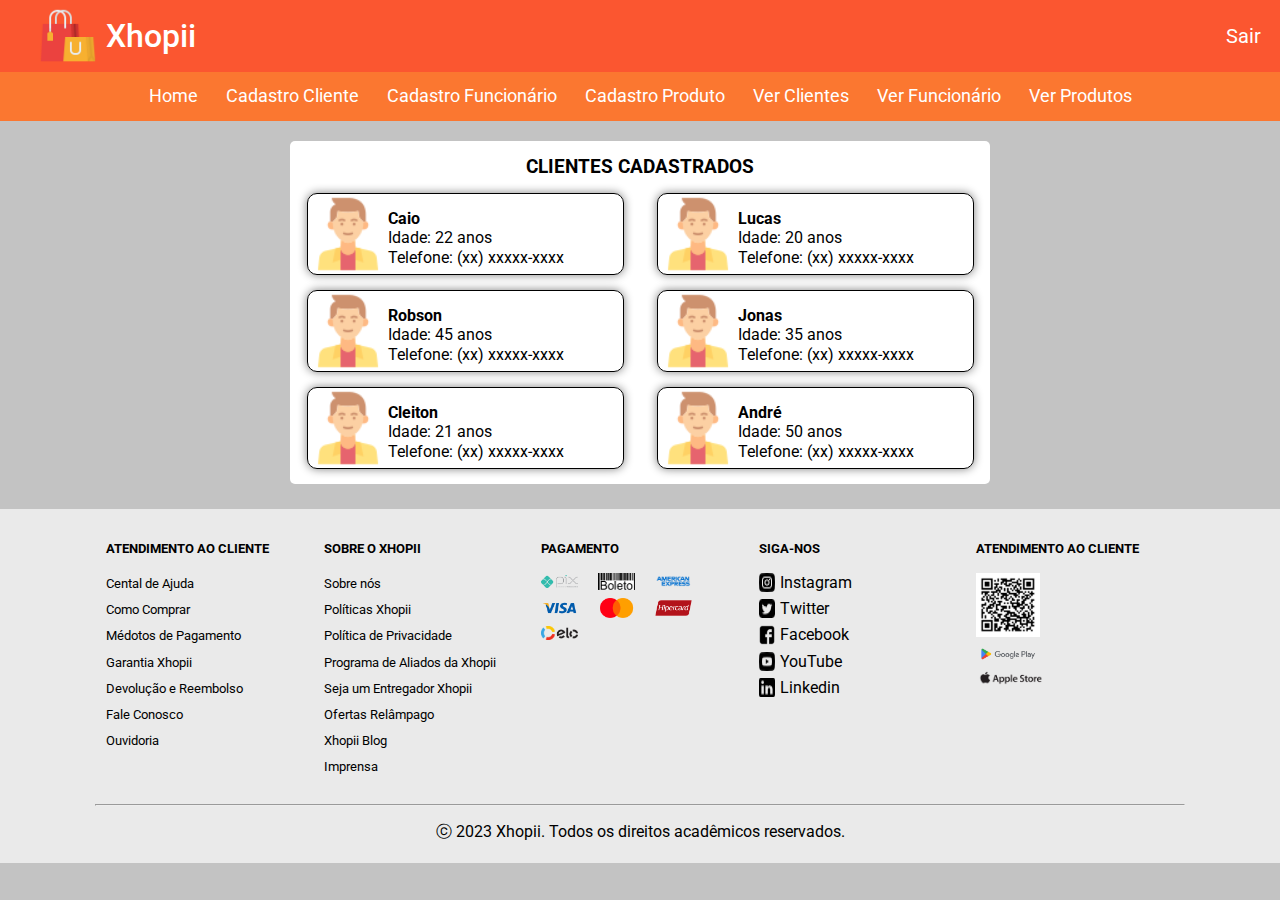
<file: html/ver-clientes.html>
<!DOCTYPE html>
<html lang="pt-br">

<head>
    <meta charset="UTF-8">
    <meta name="viewport" content="width=device-width, initial-scale=1.0">
    <link href='http://fonts.googleapis.com/css?family=Roboto' rel='stylesheet' type='text/css'>
    <link rel="stylesheet" href="../css/ver-clientes.css">
    <link rel="shortcut icon" href="../img/icon-shopee.png">
    <title>Clientes</title>
</head>

<body>
    <header>
        <div>
            <img src="../img/logo.png" alt="logo">
            <h1>Xhopii</h1>
        </div>
        <a href="login.html">
            <p>Sair</p>
        </a>
    </header>
    <nav class="menu-nav">
        <ul>
            <li><a href="home.html">Home</a></li>
            <li><a href="cadastro-cliente.html">Cadastro Cliente</a></li>
            <li><a href="cadastro-funcionario.html">Cadastro Funcionário</a></li>
            <li><a href="cadastro-produto.html">Cadastro Produto</a></li>
            <li><a href="ver-clientes.html">Ver Clientes</a></li>
            <li><a href="ver-funcionarios.html ">Ver Funcionário</a></li>
            <li><a href="ver-produtos.html">Ver Produtos</a></li>
        </ul>
    </nav>

    <main>
        <section class="container">
            <h3>CLIENTES CADASTRADOS</h3>
            <section class="caixas">
                <div class="caixa-cliente">
                    <img src="../img/cliente.png">
                    <h4>Caio</h4>
                    <p>Idade: 22 anos</p>
                    <p>Telefone: (xx) xxxxx-xxxx</p>
                </div>

                <div class="caixa-cliente">
                    <img src="../img/cliente.png">
                    <h4>Lucas</h4>
                    <p>Idade: 20 anos</p>
                    <p>Telefone: (xx) xxxxx-xxxx</p>
                </div>

                <div class="caixa-cliente">
                    <img src="../img/cliente.png">
                    <h4>Robson</h4>
                    <p>Idade: 45 anos</p>
                    <p>Telefone: (xx) xxxxx-xxxx</p>
                </div>

                <div class="caixa-cliente">
                    <img src="../img/cliente.png">
                    <h4>Jonas</h4>
                    <p>Idade: 35 anos</p>
                    <p>Telefone: (xx) xxxxx-xxxx</p>
                </div>

                <div class="caixa-cliente">
                    <img src="../img/cliente.png">
                    <h4>Cleiton</h4>
                    <p>Idade: 21 anos</p>
                    <p>Telefone: (xx) xxxxx-xxxx</p>
                </div>

                <div class="caixa-cliente">
                    <img src="../img/cliente.png">
                    <h4>André</h4>
                    <p>Idade: 50 anos</p>
                    <p>Telefone: (xx) xxxxx-xxxx</p>
                </div>
            </section>
        </section>
    </main>

    <ansid><!--Links e informações-->
        <section class="caixas-informacoes">
            <div class="box">
                <h5>ATENDIMENTO AO CLIENTE</h5>
                <ul>
                    <li><a href="#">Cental de Ajuda</a></li>
                    <li><a href="#">Como Comprar</a></li>
                    <li><a href="#">Médotos de Pagamento</a></li>
                    <li><a href="#">Garantia Xhopii</a></li>
                    <li><a href="#">Devolução e Reembolso</a></li>
                    <li><a href="#">Fale Conosco</a></li>
                    <li><a href="#">Ouvidoria</a></li>
                </ul>
            </div>

            <div class="box">
                <h5>SOBRE O XHOPII</h5>
                <ul>
                    <li><a href="#">Sobre nós</a></li>
                    <li><a href="#">Políticas Xhopii</a></li>
                    <li><a href="#">Política de Privacidade</a></li>
                    <li><a href="#">Programa de Aliados da Xhopii</a></li>
                    <li><a href="#">Seja um Entregador Xhopii</a></li>
                    <li><a href="#">Ofertas Relâmpago</a></li>
                    <li><a href="#">Xhopii Blog</a></li>
                    <li><a href="#">Imprensa</a></li>
                </ul>
            </div>

            <div class="box">
                <h5>PAGAMENTO</h5>
                <div class="pagamentos">
                    <img class="imagem-pagamento" src="../img/pix-logo.png">

                    <img class="imagem-pagamento" src="../img/boleto-logo.png">

                    <img class="imagem-pagamento" src="../img/American-Express-logo.png">

                    <img class="imagem-pagamento" src="../img/visa.webp">

                    <img class="imagem-pagamento" src="../img/mastercard-Logo.png">

                    <img class="imagem-pagamento" src="../img/hipercard-logo.png">

                    <img class="imagem-pagamento" src="../img/elo-logo.png">
                </div>
            </div>

            <div class="box">
                <H5>SIGA-NOS</H5>
                <div class="redes-sociais">
                    <img class="logo-rede-social" src="../img/instagram-icon.png">
                    <p>Instagram</p>
                </div>

                <div class="redes-sociais">
                    <img class="logo-rede-social" src="../img/twitter-icon.png">
                    <p>Twitter</p>
                </div>

                <div class="redes-sociais">
                    <img class="logo-rede-social" src="../img/logo-black-facebook.png">
                    <p>Facebook</p>
                </div>

                <div class="redes-sociais">
                    <img class="logo-rede-social" src="../img/youtube-icon.png">
                    <p>YouTube</p>
                </div>

                <div class="redes-sociais">
                    <img class="logo-rede-social" src="../img/linkedin-icon.png">
                    <p>Linkedin</p>
                </div>
            </div>

            <div class="box">
                <H5>ATENDIMENTO AO CLIENTE</H5>

                <img src="../img/qr-code.png" class="loja-aplicativo">

                <img src="../img/google-play-logo.png" class="loja-aplicativo">

                <img src="../img/app-store-logo.png" class="loja-aplicativo">
            </div>
        </section>
    </ansid>

    <footer class="rodape"> <!--Linha dos diretios reservados-->
        <hr>
        <p>ⓒ 2023 Xhopii. Todos os direitos acadêmicos reservados.</p>
    </footer>
</body>

</html>
</file>
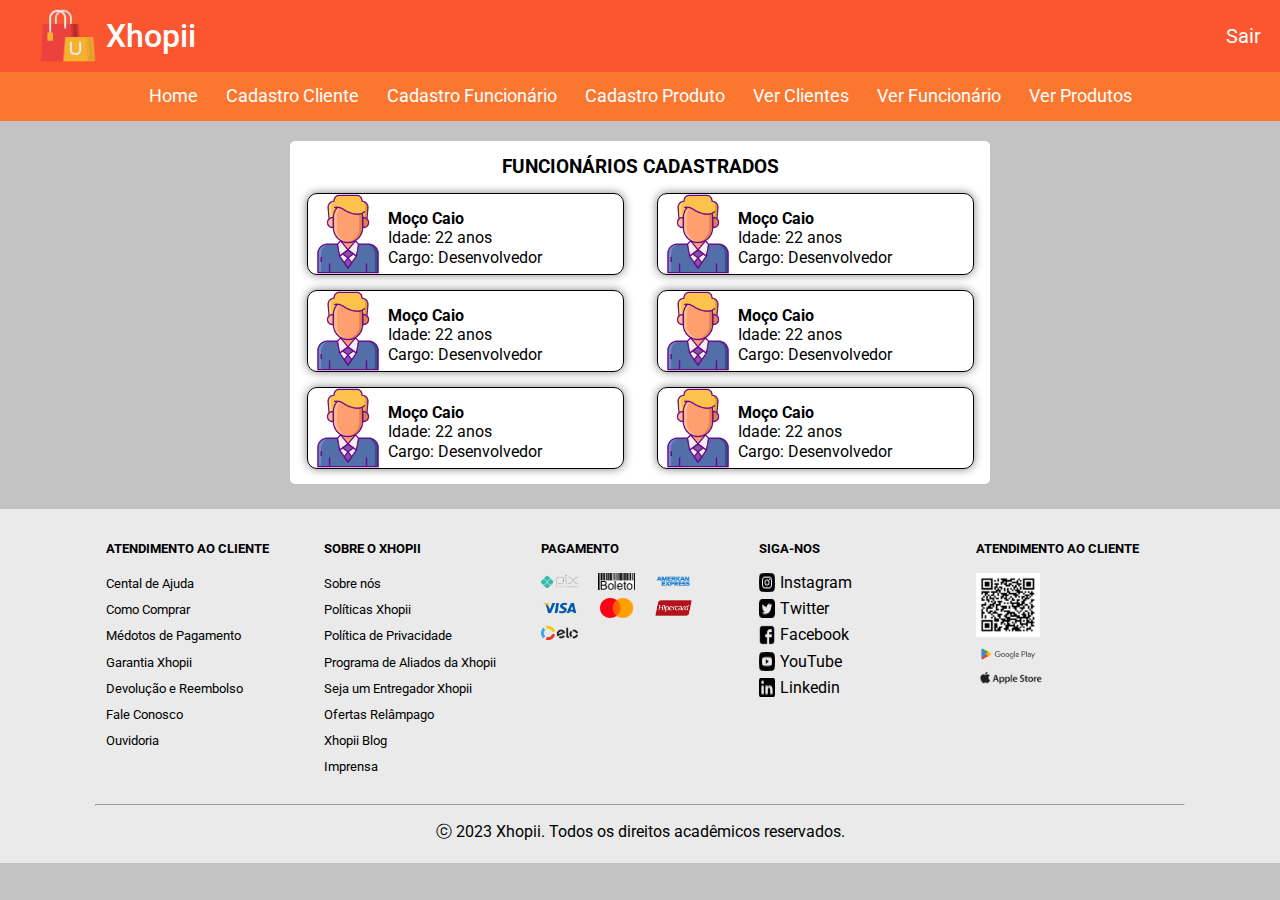
<file: html/ver-funcionarios.html>
<!DOCTYPE html>
<html lang="pt-br">

<head>
    <meta charset="UTF-8">
    <link href='http://fonts.googleapis.com/css?family=Roboto' rel='stylesheet' type='text/css'>
    <meta name="viewport" content="width=device-width, initial-scale=1.0">
    <link rel="stylesheet" href="../css/ver-funcionarios.css">
    <link rel="shortcut icon" href="../img/icon-shopee.png">
    <title>Funcionários</title>
</head>

<body>
    <header>
        <div>
            <img src="../img/logo.png" alt="logo">
            <h1>Xhopii</h1>
        </div>
        <a href="login.html">
            <p>Sair</p>
        </a>
    </header>
    <nav class="menu-nav">
        <ul>
            <li><a href="home.html">Home</a></li>
            <li><a href="cadastro-cliente.html">Cadastro Cliente</a></li>
            <li><a href="cadastro-funcionario.html">Cadastro Funcionário</a></li>
            <li><a href="cadastro-produto.html">Cadastro Produto</a></li>
            <li><a href="ver-clientes.html">Ver Clientes</a></li>
            <li><a href="ver-funcionarios.html ">Ver Funcionário</a></li>
            <li><a href="ver-produtos.html">Ver Produtos</a></li>
        </ul>
    </nav>

    <main>
        <section class="container">
            <h3>FUNCIONÁRIOS CADASTRADOS</h3>
            <section class="caixas">
                <div class="caixa-funcionario">
                    <img src="../img/funcionario.png">
                    <h4>Moço Caio</h4>
                    <p>Idade: 22 anos</p>
                    <p>Cargo: Desenvolvedor</p>
                </div>

                <div class="caixa-funcionario">
                    <img src="../img/funcionario.png">
                    <h4>Moço Caio</h4>
                    <p>Idade: 22 anos</p>
                    <p>Cargo: Desenvolvedor</p>
                </div>

                <div class="caixa-funcionario">
                    <img src="../img/funcionario.png">
                    <h4>Moço Caio</h4>
                    <p>Idade: 22 anos</p>
                    <p>Cargo: Desenvolvedor</p>
                </div>

                <div class="caixa-funcionario">
                    <img src="../img/funcionario.png">
                    <h4>Moço Caio</h4>
                    <p>Idade: 22 anos</p>
                    <p>Cargo: Desenvolvedor</p>
                </div>

                <div class="caixa-funcionario">
                    <img src="../img/funcionario.png">
                    <h4>Moço Caio</h4>
                    <p>Idade: 22 anos</p>
                    <p>Cargo: Desenvolvedor</p>
                </div>

                <div class="caixa-funcionario">
                    <img src="../img/funcionario.png">
                    <h4>Moço Caio</h4>
                    <p>Idade: 22 anos</p>
                    <p>Cargo: Desenvolvedor</p>
                </div>
            </section>
        </section>
    </main>

    <ansid><!--Links e informações-->
        <section class="caixas-informacoes">
            <div class="box">
                <h5>ATENDIMENTO AO CLIENTE</h5>
                <ul>
                    <li><a href="#">Cental de Ajuda</a></li>
                    <li><a href="#">Como Comprar</a></li>
                    <li><a href="#">Médotos de Pagamento</a></li>
                    <li><a href="#">Garantia Xhopii</a></li>
                    <li><a href="#">Devolução e Reembolso</a></li>
                    <li><a href="#">Fale Conosco</a></li>
                    <li><a href="#">Ouvidoria</a></li>
                </ul>
            </div>

            <div class="box">
                <h5>SOBRE O XHOPII</h5>
                <ul>
                    <li><a href="#">Sobre nós</a></li>
                    <li><a href="#">Políticas Xhopii</a></li>
                    <li><a href="#">Política de Privacidade</a></li>
                    <li><a href="#">Programa de Aliados da Xhopii</a></li>
                    <li><a href="#">Seja um Entregador Xhopii</a></li>
                    <li><a href="#">Ofertas Relâmpago</a></li>
                    <li><a href="#">Xhopii Blog</a></li>
                    <li><a href="#">Imprensa</a></li>
                </ul>
            </div>

            <div class="box">
                <h5>PAGAMENTO</h5>
                <div class="pagamentos">
                    <img class="imagem-pagamento" src="../img/pix-logo.png">

                    <img class="imagem-pagamento" src="../img/boleto-logo.png">

                    <img class="imagem-pagamento" src="../img/American-Express-logo.png">

                    <img class="imagem-pagamento" src="../img/visa.webp">

                    <img class="imagem-pagamento" src="../img/mastercard-Logo.png">

                    <img class="imagem-pagamento" src="../img/hipercard-logo.png">

                    <img class="imagem-pagamento" src="../img/elo-logo.png">
                </div>
            </div>

            <div class="box">
                <H5>SIGA-NOS</H5>
                <div class="redes-sociais">
                    <img class="logo-rede-social" src="../img/instagram-icon.png">
                    <p>Instagram</p>
                </div>

                <div class="redes-sociais">
                    <img class="logo-rede-social" src="../img/twitter-icon.png">
                    <p>Twitter</p>
                </div>

                <div class="redes-sociais">
                    <img class="logo-rede-social" src="../img/logo-black-facebook.png">
                    <p>Facebook</p>
                </div>

                <div class="redes-sociais">
                    <img class="logo-rede-social" src="../img/youtube-icon.png">
                    <p>YouTube</p>
                </div>

                <div class="redes-sociais">
                    <img class="logo-rede-social" src="../img/linkedin-icon.png">
                    <p>Linkedin</p>
                </div>
            </div>

            <div class="box">
                <H5>ATENDIMENTO AO CLIENTE</H5>

                <img src="../img/qr-code.png" class="loja-aplicativo">

                <img src="../img/google-play-logo.png" class="loja-aplicativo">

                <img src="../img/app-store-logo.png" class="loja-aplicativo">
            </div>
        </section>
    </ansid>

    <footer class="rodape"> <!--Linha dos diretios reservados-->
        <hr>
        <p>ⓒ 2023 Xhopii. Todos os direitos acadêmicos reservados.</p>
    </footer>
</body>

</html>
</file>
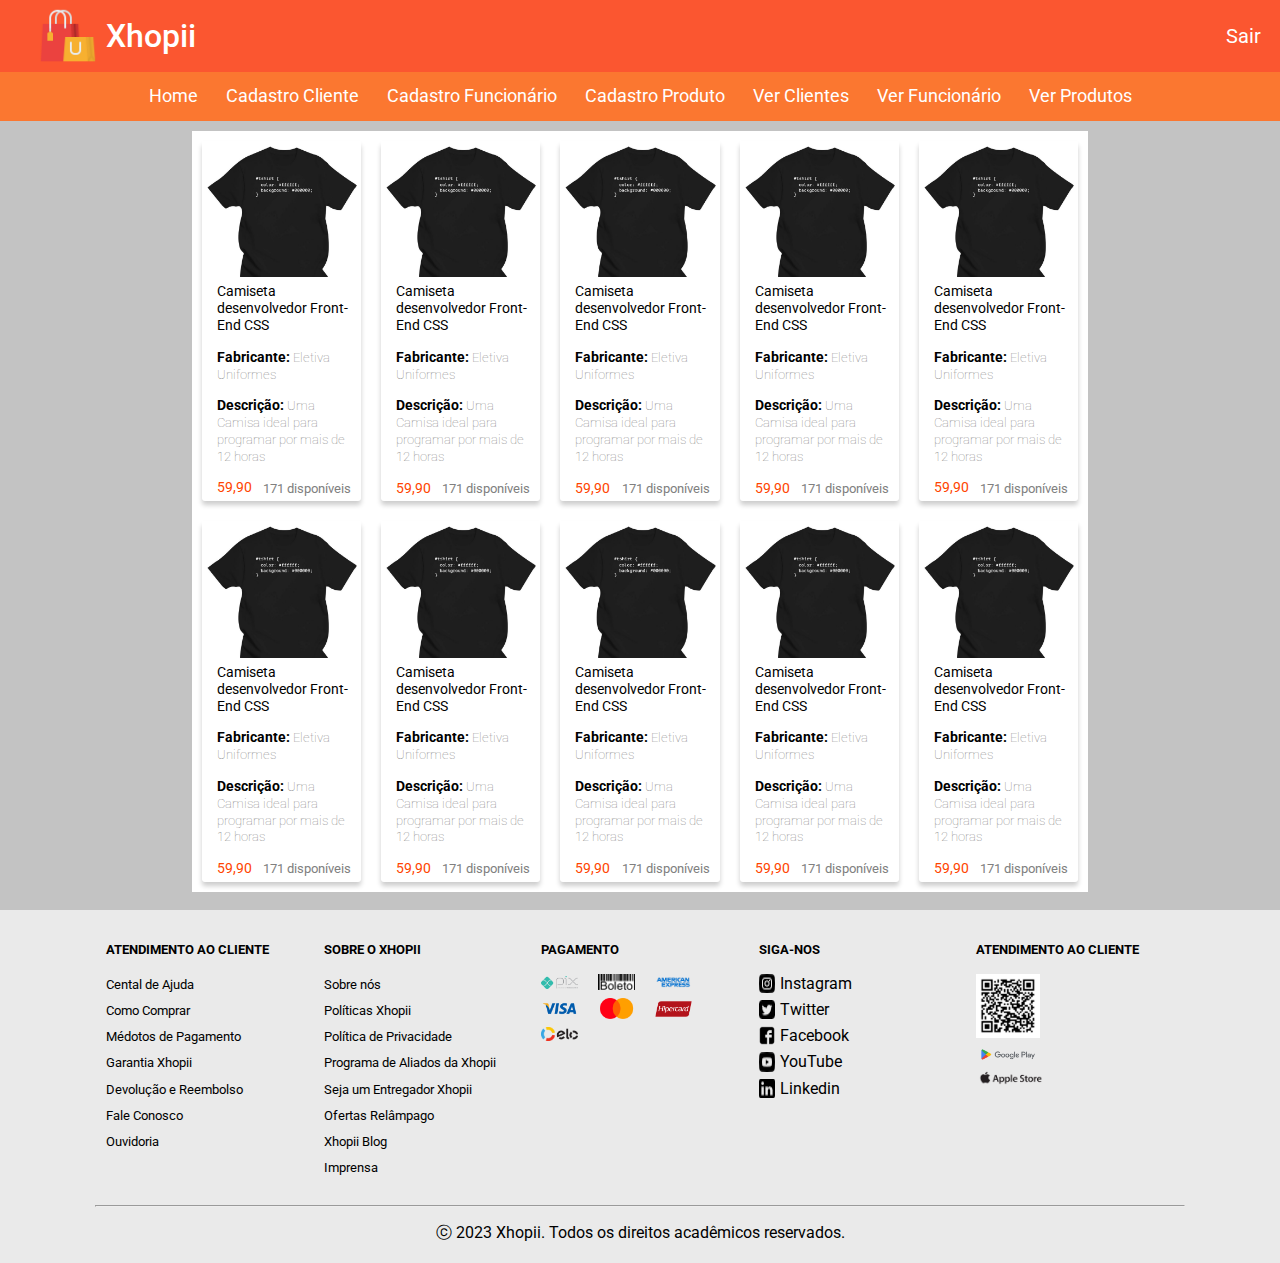
<file: html/ver-produtos.html>
<!DOCTYPE html>
<html lang="pt-br">

<head>
    <meta charset="UTF-8">
    <meta name="viewport" content="width=device-width, initial-scale=1.0">
    <link href='http://fonts.googleapis.com/css?family=Roboto' rel='stylesheet' type='text/css'>
    <link rel="shortcut icon" href="../img/icon-shopee.png">
    <link rel="stylesheet" href="../css/ver-produtos.css">
    <title>Visualizar Produtos</title>
</head>

<body>
    <header>
        <div>
            <img src="../img/logo.png" alt="logo">
            <h1>Xhopii</h1>
        </div>
        <a href="login.html">
            <p>Sair</p>
        </a>
    </header>
    <nav class="menu-nav">
        <ul>
            <li><a href="home.html">Home</a></li>
            <li><a href="cadastro-cliente.html">Cadastro Cliente</a></li>
            <li><a href="cadastro-funcionario.html">Cadastro Funcionário</a></li>
            <li><a href="cadastro-produto.html">Cadastro Produto</a></li>
            <li><a href="ver-clientes.html">Ver Clientes</a></li>
            <li><a href="ver-funcionarios.html ">Ver Funcionário</a></li>
            <li><a href="ver-produtos.html">Ver Produtos</a></li>
        </ul>
    </nav>
    <main>
        <section class="container-produtos">
            <a href="produto.html">
                <div class="produto">
                    <div class="imagem-nome">
                        <img src="../img/produto1.png" alt="camiseta-preta">
                        <p>Camiseta desenvolvedor Front-End CSS</p>
                    </div>
                    <div class="fabricante-descricao">
                        <p>Fabricante: <span>Eletiva Uniformes</span></p>
                        <p>Descrição: <span>Uma Camisa ideal para programar por mais de 12 horas</span></p>
                    </div>
                    <div class="preco-quantidade">
                        <p>59,90</p>
                        <span>171 disponíveis</span>
                    </div>
                </div>
            </a>
            <a href="produto.html">
                <div class="produto">
                    <div class="imagem-nome">
                        <img src="../img/produto1.png" alt="camiseta-preta">
                        <p>Camiseta desenvolvedor Front-End CSS</p>
                    </div>
                    <div class="fabricante-descricao">
                        <p>Fabricante: <span>Eletiva Uniformes</span></p>
                        <p>Descrição: <span>Uma Camisa ideal para programar por mais de 12 horas</span></p>
                    </div>
                    <div class="preco-quantidade">
                        <p>59,90</p>
                        <span>171 disponíveis</span>
                    </div>
                </div>
            </a>
            <a href="produto.html">
                <div class="produto">
                    <div class="imagem-nome">
                        <img src="../img/produto1.png" alt="camiseta-preta">
                        <p>Camiseta desenvolvedor Front-End CSS</p>
                    </div>
                    <div class="fabricante-descricao">
                        <p>Fabricante: <span>Eletiva Uniformes</span></p>
                        <p>Descrição: <span>Uma Camisa ideal para programar por mais de 12 horas</span></p>
                    </div>
                    <div class="preco-quantidade">
                        <p>59,90</p>
                        <span>171 disponíveis</span>
                    </div>
                </div>
            </a>
            <a href="produto.html">
                <div class="produto">
                    <div class="imagem-nome">
                        <img src="../img/produto1.png" alt="camiseta-preta">
                        <p>Camiseta desenvolvedor Front-End CSS</p>
                    </div>
                    <div class="fabricante-descricao">
                        <p>Fabricante: <span>Eletiva Uniformes</span></p>
                        <p>Descrição: <span>Uma Camisa ideal para programar por mais de 12 horas</span></p>
                    </div>
                    <div class="preco-quantidade">
                        <p>59,90</p>
                        <span>171 disponíveis</span>
                    </div>
                </div>
            </a>
            <a href="produto.html">
                <div class="produto">
                    <div class="imagem-nome">
                        <img src="../img/produto1.png" alt="camiseta-preta">
                        <p>Camiseta desenvolvedor Front-End CSS</p>
                    </div>
                    <div class="fabricante-descricao">
                        <p>Fabricante: <span>Eletiva Uniformes</span></p>
                        <p>Descrição: <span>Uma Camisa ideal para programar por mais de 12 horas</span></p>
                    </div>
                    <div class="preco-quantidade">
                        <p>59,90</p>
                        <span>171 disponíveis</span>
                    </div>
                </div>
            </a>
            <a href="produto.html">
                <div class="produto">
                    <div class="imagem-nome">
                        <img src="../img/produto1.png" alt="camiseta-preta">
                        <p>Camiseta desenvolvedor Front-End CSS</p>
                    </div>
                    <div class="fabricante-descricao">
                        <p>Fabricante: <span>Eletiva Uniformes</span></p>
                        <p>Descrição: <span>Uma Camisa ideal para programar por mais de 12 horas</span></p>
                    </div>
                    <div class="preco-quantidade">
                        <p>59,90</p>
                        <span>171 disponíveis</span>
                    </div>
                </div>
            </a>
            <a href="produto.html">
                <div class="produto">
                    <div class="imagem-nome">
                        <img src="../img/produto1.png" alt="camiseta-preta">
                        <p>Camiseta desenvolvedor Front-End CSS</p>
                    </div>
                    <div class="fabricante-descricao">
                        <p>Fabricante: <span>Eletiva Uniformes</span></p>
                        <p>Descrição: <span>Uma Camisa ideal para programar por mais de 12 horas</span></p>
                    </div>
                    <div class="preco-quantidade">
                        <p>59,90</p>
                        <span>171 disponíveis</span>
                    </div>
                </div>
            </a>
            <a href="produto.html">
                <div class="produto">
                    <div class="imagem-nome">
                        <img src="../img/produto1.png" alt="camiseta-preta">
                        <p>Camiseta desenvolvedor Front-End CSS</p>
                    </div>
                    <div class="fabricante-descricao">
                        <p>Fabricante: <span>Eletiva Uniformes</span></p>
                        <p>Descrição: <span>Uma Camisa ideal para programar por mais de 12 horas</span></p>
                    </div>
                    <div class="preco-quantidade">
                        <p>59,90</p>
                        <span>171 disponíveis</span>
                    </div>
                </div>
            </a>
            <a href="produto.html">
                <div class="produto">
                    <div class="imagem-nome">
                        <img src="../img/produto1.png" alt="camiseta-preta">
                        <p>Camiseta desenvolvedor Front-End CSS</p>
                    </div>
                    <div class="fabricante-descricao">
                        <p>Fabricante: <span>Eletiva Uniformes</span></p>
                        <p>Descrição: <span>Uma Camisa ideal para programar por mais de 12 horas</span></p>
                    </div>
                    <div class="preco-quantidade">
                        <p>59,90</p>
                        <span>171 disponíveis</span>
                    </div>
                </div>
            </a>
            <a href="produto.html">
                <div class="produto">
                    <div class="imagem-nome">
                        <img src="../img/produto1.png" alt="camiseta-preta">
                        <p>Camiseta desenvolvedor Front-End CSS</p>
                    </div>
                    <div class="fabricante-descricao">
                        <p>Fabricante: <span>Eletiva Uniformes</span></p>
                        <p>Descrição: <span>Uma Camisa ideal para programar por mais de 12 horas</span></p>
                    </div>
                    <div class="preco-quantidade">
                        <p>59,90</p>
                        <span>171 disponíveis</span>
                    </div>
                </div>
            </a>
        </section>
    </main>

    <ansid><!--Links e informações-->
        <section class="caixas-informacoes">
            <div class="box">
                <h5>ATENDIMENTO AO CLIENTE</h5>
                <ul>
                    <li><a href="#">Cental de Ajuda</a></li>
                    <li><a href="#">Como Comprar</a></li>
                    <li><a href="#">Médotos de Pagamento</a></li>
                    <li><a href="#">Garantia Xhopii</a></li>
                    <li><a href="#">Devolução e Reembolso</a></li>
                    <li><a href="#">Fale Conosco</a></li>
                    <li><a href="#">Ouvidoria</a></li>
                </ul>
            </div>

            <div class="box">
                <h5>SOBRE O XHOPII</h5>
                <ul>
                    <li><a href="#">Sobre nós</a></li>
                    <li><a href="#">Políticas Xhopii</a></li>
                    <li><a href="#">Política de Privacidade</a></li>
                    <li><a href="#">Programa de Aliados da Xhopii</a></li>
                    <li><a href="#">Seja um Entregador Xhopii</a></li>
                    <li><a href="#">Ofertas Relâmpago</a></li>
                    <li><a href="#">Xhopii Blog</a></li>
                    <li><a href="#">Imprensa</a></li>
                </ul>
            </div>

            <div class="box">
                <h5>PAGAMENTO</h5>
                <div class="pagamentos">
                    <img class="imagem-pagamento" src="../img/pix-logo.png">

                    <img class="imagem-pagamento" src="../img/boleto-logo.png">

                    <img class="imagem-pagamento" src="../img/American-Express-logo.png">

                    <img class="imagem-pagamento" src="../img/visa.webp">

                    <img class="imagem-pagamento" src="../img/mastercard-Logo.png">

                    <img class="imagem-pagamento" src="../img/hipercard-logo.png">

                    <img class="imagem-pagamento" src="../img/elo-logo.png">
                </div>
            </div>

            <div class="box">
                <H5>SIGA-NOS</H5>
                <div class="redes-sociais">
                    <img class="logo-rede-social" src="../img/instagram-icon.png">
                    <p>Instagram</p>
                </div>

                <div class="redes-sociais">
                    <img class="logo-rede-social" src="../img/twitter-icon.png">
                    <p>Twitter</p>
                </div>

                <div class="redes-sociais">
                    <img class="logo-rede-social" src="../img/logo-black-facebook.png">
                    <p>Facebook</p>
                </div>

                <div class="redes-sociais">
                    <img class="logo-rede-social" src="../img/youtube-icon.png">
                    <p>YouTube</p>
                </div>

                <div class="redes-sociais">
                    <img class="logo-rede-social" src="../img/linkedin-icon.png">
                    <p>Linkedin</p>
                </div>
            </div>

            <div class="box">
                <H5>ATENDIMENTO AO CLIENTE</H5>

                <img src="../img/qr-code.png" class="loja-aplicativo">

                <img src="../img/google-play-logo.png" class="loja-aplicativo">

                <img src="../img/app-store-logo.png" class="loja-aplicativo">
            </div>
        </section>
    </ansid>

    <footer class="rodape"> <!--Linha dos diretios reservados-->
        <hr>
        <p>ⓒ 2023 Xhopii. Todos os direitos acadêmicos reservados.</p>
    </footer>
</body>

</html>
</file>
<file: css/login.css>
*{
    margin: 0;
    font-family: 'Roboto', Helvetica, Arial, sans-serif;
}

nav.navegation{
    width: 100%;
    height: 4rem;
    background-color: #eaeaea;
    display: flex;
    align-items: center;
    justify-content: center;
}

nav img.logo{
    width: 3rem;
    height: 3rem;
}

nav h2{
    font-size: 1.3rem;
}

nav a{
    text-decoration: none;
}
nav a.entrar{
    margin-left: 1em;
    font-size: 1.3rem;
    color: black;
}

nav a.help{
    color: #fb5630;

}
nav a:nth-child(-n + 3){
    margin-right: 25em; /*Acho que da para usar outro método para alinhar as coisas, VERIFICAR!!*/
}

/*ACIMA CONFIGURAÇÃO PADRÃO nNAVEGAÇÃO*/

main.container{
    width: 100%;
    height: 38rem;
    background-color: #fb5630;
    display: flex;
    align-items: center;
    justify-content: center;
}

main div.tela-principal{
    width: 29rem;
    height: 35rem;
    background-color: white;
    border-radius: 0.5rem;
    display:flex;
    flex-direction: column;
    align-items: center;
}

main p.login{
    margin-top: 1.5rem;
    font-size: 1.2rem;
}

main input{
    width: 24rem;
    height: 2.5rem;
    margin: 1.5rem;
}

main button{
    width: 24rem;
    height: 2.5rem;
    color: white;
    background-color: #fb5630;
    margin-top: 2rem;
    cursor: pointer;
}

main div.senha-login{
    width: 24rem;
    display: flex;
    flex-direction: row;
    justify-content: space-between;
    
}

main div.senha-login a{
    text-decoration: none;
    font-size: 0.8rem;
    margin-top: 1.5rem;
}

main div.linha-separacao{
    width: 24rem;
    display: flex;
    align-items: center;
    justify-content: center;
    margin-top: 1.5rem;
}

main div.linha-separacao hr{
    width: 11rem;
}

main div.linha-separacao p{
    margin: 0 5px;
}

section.tipos-login{
    width: 24rem;
    display: grid;
    place-items: center;
    grid-template-columns: 1fr 1fr 1fr;
    margin-top: 1.5rem;
}

section.tipos-login div.login-rede-social{
    width: 7rem;
    display: flex;
    flex-direction: row;
    align-items: center;
    justify-content: center;
    border: 1px solid #c0bfbf;
    padding: 5px 0px;
}

section.tipos-login div.login-rede-social img{
    width: 1.5rem;
    height: auto;
    margin-right: 4px;
}

main div.new-user{
    margin-top: 1.6rem;
}

main div.new-user p{
    color:#c0bfbf;
}

main div.new-user a{
    text-decoration: none;
    color:#fb5630;
}

/*ABAIXO CONFIGURAÇÕES PADRÃO LINKS E RODAPÉ*/

ansid{
    display: block;
    width: 100%;
    height: auto;
    background-color: #eaeaea;

}

ansid section.caixas-informacoes{
    width: 85%;
    background-color: #eaeaea;
    display: grid;
    grid-template-columns: repeat(5, 1fr);
    margin: 0 auto;
}

ansid div.box{
    width: 100%;
    margin-left: 10px;
    display: flex;
    flex-direction: column;
    margin-top: 2rem;

}

ansid div.box h5{
    margin-bottom: 1rem;
}

ansid div.box ul{
    padding: 0;
}

ansid div.box ul li{
    list-style: none;
    margin-bottom: 7px;
}

ansid div.box a{
    text-decoration: none;
    color: black;
    padding: 0;
    font-size: 0.8rem;
}

ansid div.pagamentos{
    width: 50%;
    display: grid;
    grid-template-columns: repeat(3, 1fr);
    align-items: center;
    column-gap: 20px;
}

ansid div.pagamentos img{
    width: 2.3rem;
    height: auto;
}

ansid div.redes-sociais{
    display: flex;
}

ansid div.redes-sociais img{
    width: 1rem;
    height: auto;
}

ansid div.redes-sociais p{
    margin-left: 5px;
}

ansid div.redes-sociais:not(:last-child){
    margin-bottom: 7px;
}

ansid div.box img.loja-aplicativo{
    width: 4rem;
    height: auto;
}

ansid div.box img.loja-aplicativo:last-child{
    margin-left: 3px;
}

footer{
    width: 100%;
    height: 5rem;
    background-color: #eaeaea;
    display: flex;
    flex-direction: column;
    align-items: center;
    justify-content: center;
}

footer hr{
    display: block;
    width: 85%;
    margin-bottom: 1rem;
}
</file>
<file: css/cadastro-funcionario.css>
* {
    margin: 0;
    padding: 0;
    font-family: 'Roboto', Helvetica, Arial, sans-serif;
}

body {
    background-color: #c3c3c3;
    line-height: 1.2;
}

header {
    width: 100%;
    background-color: rgb(251, 86, 48);
    height: 4.5rem;
    display: flex;
    align-items: center;
    justify-content: space-between;
}

header div {
    display: flex;
    align-items: center;
    margin-left: 3%;
}

header img {
    height: 60px;
}

header h1 {
    color: white;
    margin-left: 5%;
    cursor: pointer;
    margin-bottom: 0px;
    font-weight: 500;
    line-height: 1.2;
    font-size: 2rem;
}

header a {
    text-decoration: none;
}

header p {
    color: white;
    margin-right: 1.5vw;
    font-size: 20px;
}

.menu-nav ul {
    background-color: #fb7730;
    display: flex;
    justify-content: center;
    align-items: center;
    flex-direction: row;
    margin: 0;
    padding: 0;
    line-height: 1.15;
}

.menu-nav ul li {
    list-style: none;
}

.menu-nav ul li a {
    font-size: 18px;
    text-decoration: none;
    text-align: center;
    color: white;
    padding: 14px;
    display: block;
}

.menu-nav ul li a:hover {
    background-color: rgb(251, 86, 48);
    transition: 0.5s;
}

.formulario-container {
    margin: 0 auto;
    margin-top: 20px;
    width: 40%;
    max-width: 600px;
    min-width: 485px;
    background-color: white;
    display: flex;
    flex-direction: column;
    align-items: center;
    border-radius: 5px;
    margin-bottom: 25px;
}

.formulario-container h2 {
    margin-top: 1.2rem;
    color: rgb(251, 86, 48);
    margin-bottom: 10px;
    font-size: 1.3rem;
}

.formulario-container form {
    display: flex;
    flex-direction: column;
    width: 60%;
}

.formulario-container input {
    margin-top: 1rem;
    padding: 10px;
    border: 1px solid rgba(128, 128, 128, 0.3);
}

.formulario-container h4 {
    color: rgb(251, 86, 48);
    margin: 0 auto;
    margin-top: 20px;
}

#escolher-arquivo {
    display: flex;
    align-items: center;
    justify-content: center;
    height: 3rem;
    margin-top: 20px;
    font-size: 13px; 
}

#escolher-arquivo label {
    display: flex;
    justify-content: center;
    border: 1px solid #fb7730;
    background-color: white;
    color: #fb7730;
    padding: 10px;
    border-radius: 10px;
    margin-right: 1vw;
    width: 100px;
    cursor: pointer;
}

#escolher-arquivo label:hover {
    border: 1px solid rgb(251, 86, 48);
    color: rgb(251, 86, 48);
    scale: 1.05;
}

#cadastro-btn {
    margin-top: 1.5rem;
    background-color: rgb(251, 86, 48);
    color: white;
    padding: 10px;
    border: none;
    margin-bottom: 1.5rem;
    text-transform: uppercase;
    cursor: pointer;
}

#cadastro-btn:hover {
    background-color: rgb(255, 47, 0);
    font-weight: bold;
    transition: 0.5s;
}

/*ABAIXO CONFIGURAÇÕES PADRÃO LINKS E RODAPÉ*/

ansid{
    display: block;
    width: 100%;
    height: auto;
    background-color: #eaeaea;

}

ansid section.caixas-informacoes{
    width: 85%;
    background-color: #eaeaea;
    display: grid;
    grid-template-columns: repeat(5, 1fr);
    margin: 0 auto;
}

ansid div.box{
    width: 100%;
    margin-left: 10px;
    display: flex;
    flex-direction: column;
    margin-top: 2rem;

}

ansid div.box h5{
    margin-bottom: 1rem;
}

ansid div.box ul{
    padding: 0;
}

ansid div.box ul li{
    list-style: none;
    margin-bottom: 7px;
}

ansid div.box a{
    text-decoration: none;
    color: black;
    padding: 0;
    font-size: 0.8rem;
}

ansid div.pagamentos{
    width: 50%;
    display: grid;
    grid-template-columns: repeat(3, 1fr);
    align-items: center;
    column-gap: 20px;
}

ansid div.pagamentos img{
    width: 2.3rem;
    height: auto;
}

ansid div.redes-sociais{
    display: flex;
}

ansid div.redes-sociais img{
    width: 1rem;
    height: auto;
}

ansid div.redes-sociais p{
    margin-left: 5px;
}

ansid div.redes-sociais:not(:last-child){
    margin-bottom: 7px;
}

ansid div.box img.loja-aplicativo{
    width: 4rem;
    height: auto;
}

ansid div.box img.loja-aplicativo:last-child{
    margin-left: 3px;
}

footer{
    width: 100%;
    height: 5rem;
    background-color: #eaeaea;
    display: flex;
    flex-direction: column;
    align-items: center;
    justify-content: center;
}

footer hr{
    display: block;
    width: 85%;
    margin-bottom: 1rem;
}
</file>
<file: css/cadastro-produto.css>
* {
    margin: 0;
    padding: 0;
    font-family: 'Roboto', Helvetica, Arial, sans-serif;
}

body {
    background-color: #c3c3c3;
    line-height: 1.2;
}

header {
    width: 100%;
    background-color: rgb(251, 86, 48);
    height: 4.5rem;
    display: flex;
    align-items: center;
    justify-content: space-between;
}

header div {
    display: flex;
    align-items: center;
    margin-left: 3%;
}

header img {
    height: 60px;
}

header h1 {
    color: white;
    margin-left: 5%;
    cursor: pointer;
    margin-bottom: 0px;
    font-weight: 500;
    line-height: 1.2;
    font-size: 2rem;
}

header a {
    text-decoration: none;
}

header p {
    color: white;
    margin-right: 1.5vw;
    font-size: 20px;
}

.menu-nav ul {
    background-color: #fb7730;
    display: flex;
    justify-content: center;
    align-items: center;
    flex-direction: row;
    margin: 0;
    padding: 0;
    line-height: 1.15;
}

.menu-nav ul li {
    list-style: none;
}

.menu-nav ul li a {
    font-size: 18px;
    text-decoration: none;
    text-align: center;
    color: white;
    padding: 14px;
    display: block;
}

.menu-nav ul li a:hover {
    background-color: rgb(251, 86, 48);
    transition: 0.5s;
}

.formulario-container {
    margin: 0 auto;
    margin-top: 20px;
    width: 40%;
    max-width: 600px;
    min-width: 485px;
    background-color: white;
    display: flex;
    flex-direction: column;
    align-items: center;
    border-radius: 5px;
    margin-bottom: 25px;
}

.formulario-container h2 {
    margin-top: 1.2rem;
    color: rgb(251, 86, 48);
    margin-bottom: 10px;
    font-size: 1.3rem;
}

.formulario-container form {
    display: flex;
    flex-direction: column;
    width: 60%;
}

.formulario-container input {
    margin-top: 1rem;
    padding: 10px;
    border: 1px solid rgba(128, 128, 128, 0.3);
}

.formulario-container h4 {
    color: rgb(251, 86, 48);
    margin: 0 auto;
    margin-top: 20px;
}

#escolher-arquivo {
    display: flex;
    align-items: center;
    justify-content: center;
    height: 3rem;
    margin-top: 20px;
    font-size: 13px; 
}

#escolher-arquivo label {
    display: flex;
    justify-content: center;
    border: 1px solid #fb7730;
    background-color: white;
    color: #fb7730;
    padding: 10px;
    border-radius: 10px;
    margin-right: 1vw;
    width: 100px;
    cursor: pointer;
}

#escolher-arquivo label:hover {
    border: 1px solid rgb(251, 86, 48);
    color: rgb(251, 86, 48);
    scale: 1.05;
}

#cadastro-btn {
    margin-top: 1.5rem;
    background-color: rgb(251, 86, 48);
    color: white;
    padding: 10px;
    border: none;
    margin-bottom: 1.5rem;
    text-transform: uppercase;
    cursor: pointer;
}

#cadastro-btn:hover {
    background-color: rgb(255, 47, 0);
    font-weight: bold;
    transition: 0.5s;
}

/*ABAIXO CONFIGURAÇÕES PADRÃO LINKS E RODAPÉ*/

ansid{
    display: block;
    width: 100%;
    height: auto;
    background-color: #eaeaea;

}

ansid section.caixas-informacoes{
    width: 85%;
    background-color: #eaeaea;
    display: grid;
    grid-template-columns: repeat(5, 1fr);
    margin: 0 auto;
}

ansid div.box{
    width: 100%;
    margin-left: 10px;
    display: flex;
    flex-direction: column;
    margin-top: 2rem;

}

ansid div.box h5{
    margin-bottom: 1rem;
}

ansid div.box ul{
    padding: 0;
}

ansid div.box ul li{
    list-style: none;
    margin-bottom: 7px;
}

ansid div.box a{
    text-decoration: none;
    color: black;
    padding: 0;
    font-size: 0.8rem;
}

ansid div.pagamentos{
    width: 50%;
    display: grid;
    grid-template-columns: repeat(3, 1fr);
    align-items: center;
    column-gap: 20px;
}

ansid div.pagamentos img{
    width: 2.3rem;
    height: auto;
}

ansid div.redes-sociais{
    display: flex;
}

ansid div.redes-sociais img{
    width: 1rem;
    height: auto;
}

ansid div.redes-sociais p{
    margin-left: 5px;
}

ansid div.redes-sociais:not(:last-child){
    margin-bottom: 7px;
}

ansid div.box img.loja-aplicativo{
    width: 4rem;
    height: auto;
}

ansid div.box img.loja-aplicativo:last-child{
    margin-left: 3px;
}

footer{
    width: 100%;
    height: 5rem;
    background-color: #eaeaea;
    display: flex;
    flex-direction: column;
    align-items: center;
    justify-content: center;
}

footer hr{
    display: block;
    width: 85%;
    margin-bottom: 1rem;
}
</file>
<file: css/home.css>
* {
    margin: 0;
    padding: 0;
    font-family: 'Roboto', Helvetica, Arial, sans-serif;
}

body {
    line-height: 1.2;
}
a{
    text-decoration: none;
    color: black;
}

header {
    width: 100%;
    background-color: rgb(251, 86, 48);
    height: 4.5rem;
    display: flex;
    align-items: center;
    justify-content: space-between;
}

header div {
    display: flex;
    align-items: center;
    margin-left: 3%;
}

header img {
    height: 60px;
}

header h1 {
    color: white;
    margin-left: 5%;
    cursor: pointer;
    margin-bottom: 0px;
    font-weight: 500;
    line-height: 1.2;
    font-size: 2rem;
}

header a {
    text-decoration: none;
}

header p {
    color: white;
    margin-right: 1.5vw;
    font-size: 20px;
}

.menu-nav ul {
    background-color: #fb7730;
    display: flex;
    justify-content: center;
    align-items: center;
    flex-direction: row;
    margin: 0;
    padding: 0;
    line-height: 1.15;
}

.menu-nav ul li {
    list-style: none;
}

.menu-nav ul li a {
    font-size: 18px;
    text-decoration: none;
    text-align: center;
    color: white;
    padding: 14px;
    display: block;

}

.menu-nav ul li a:hover {
    background-color: rgb(251, 86, 48);
    transition: 0.5s;
}

.container-carrossel {
    width: 70%;
    margin: 0 auto;
    margin-top: 5vh;
    max-width: 800px;
}

.descobertas-frete {
    margin: 0 auto;
    margin-top: 5vh;
    display: flex;
    flex-direction: column;
    width: 70%;
    align-items: center;
}

.descobertas-frete img {
    width: 100%;
    margin-bottom: 20px;
    max-width: 850px;
}

.descobertas-frete p {
    color: rgb(251, 86, 48);
    margin-bottom: 20px;
    text-transform: uppercase;
}

#hr-descobertas {
    border: solid rgb(251, 86, 48) 1px;
    opacity: 0.4;
    width: 70%;
    margin: 0 auto;
}

.container-produtos {
    display: grid;
    grid-template-columns: repeat(5, 1fr);
    width: 70%;
    margin: 0 auto;
    grid-gap: 2vw;
    margin-top: 30px;
    cursor: pointer;
    margin-bottom: 7vh;
}

.container-produtos img {
    max-width: 100%;
    display: block;
    margin-bottom: 1vw;
}

.container-produtos .produto {
    box-shadow: 0px 4px 5px 0px rgba(0, 0, 0, 0.20);
    border-bottom-left-radius: 3px;
    border-bottom-right-radius: 3px;
}

.container-produtos .produto:hover {
    transform: scale(1.04);
    transition: 0.3s;
    box-shadow: 0px 0px 0px 2px rgba(255, 61, 12, 0.719);
}

.imagem-nome p {
    margin-bottom: 5px;
    padding: 5px;
}

.preco-quantidade {
    display: flex;
    justify-content: space-between;
    align-items: end;
}

.preco-quantidade p {
    color: orangered;
    padding: 4px;
}

.preco-quantidade span {
    color: gray;
    font-size: 14px;
    padding: 5px;
    text-align: center;
}

/*ABAIXO CONFIGURAÇÕES PADRÃO LINKS E RODAPÉ*/

ansid {
    display: block;
    width: 100%;
    height: auto;
    background-color: #eaeaea;

}

ansid section.caixas-informacoes {
    width: 85%;
    background-color: #eaeaea;
    display: grid;
    grid-template-columns: repeat(5, 1fr);
    margin: 0 auto;
}

ansid div.box {
    width: 100%;
    margin-left: 10px;
    display: flex;
    flex-direction: column;
    margin-top: 2rem;

}

ansid div.box h5 {
    margin-bottom: 1rem;
}

ansid div.box ul {
    padding: 0;
}

ansid div.box ul li {
    list-style: none;
    margin-bottom: 7px;
}

ansid div.box a {
    text-decoration: none;
    color: black;
    padding: 0;
    font-size: 0.8rem;
}

ansid div.pagamentos {
    width: 50%;
    display: grid;
    grid-template-columns: repeat(3, 1fr);
    align-items: center;
    column-gap: 20px;
}

ansid div.pagamentos img {
    width: 2.3rem;
    height: auto;
}

ansid div.redes-sociais {
    display: flex;
}

ansid div.redes-sociais img {
    width: 1rem;
    height: auto;
}

ansid div.redes-sociais p {
    margin-left: 5px;
}

ansid div.redes-sociais:not(:last-child) {
    margin-bottom: 7px;
}

ansid div.box img.loja-aplicativo {
    width: 4rem;
    height: auto;
}

ansid div.box img.loja-aplicativo:last-child {
    margin-left: 3px;
}

footer {
    width: 100%;
    height: 5rem;
    background-color: #eaeaea;
    display: flex;
    flex-direction: column;
    align-items: center;
    justify-content: center;
}

footer hr {
    display: block;
    width: 85%;
    margin-bottom: 1rem;
}

/* tratamentos devido ao bootstrap */
p {
    margin-bottom: 0px;
}

h5 {
    font-size: 13.28px;
    font-weight: bold;
}
</file>
<file: css/produto.css>
*{
    margin: 0;
    padding: 0;
    font-family: 'Roboto', Helvetica, Arial, sans-serif;
}

header {
    width: 100%;
    background-color: rgb(251, 86, 48);
    height: 4.5rem;
    display: flex;
    align-items: center;
    justify-content: space-between;
}

header div {
    display: flex;
    align-items: center;
    margin-left: 3%;
}

header img {
    height: 60px;
}

header h1 {
    color: white;
    margin-left: 5%;
    cursor: pointer;
    margin-bottom: 0px;
    font-weight: 500;
    line-height: 1.2;
    font-size: 2rem;
}

header a {
    text-decoration: none;
}

header p {
    color: white;
    margin-right: 1.5vw;
    font-size: 20px;
}

.produto-imagem{
    margin-top: 50px;
    margin-left: 10%;
    width: 38vw;
    float: left;
    position: absolute;
}

.produto-miniatura{
    height: 100%;
    width: 10%;
    float: left;
}

.produto-miniatura img{
    height: 5vw;
    max-height: 90px;
    min-height: 60px;
    margin-top: 10px;
    display: block;
    opacity: 0.6;
    cursor: pointer;
}

.produto-miniatura img:hover{
    opacity: 1;
    border: 2px solid rgb(251,86,48);
}

.produto-principal{
    display: flex;
    align-items: center;
    height: 100%;
    width: 75%;
    margin-top: 25px;
    margin-left: 10%;
    margin-right: 5%;
    float: right;
    
}

.produto-principal img{
    width: 100%;
}

.produto-detalhes{
    margin-top: 50px;
    margin-right: 18vw;
    height: 600px;
    width: 35%;
    float: right;
}

.produto-detalhes p{
    margin-top: 10px;
    margin-bottom: 10px;
}

.produto-detalhes .botao{
    height: 40px;
    cursor: pointer;
    background-color: rgba(255,255,255);
    color: rgba(0,0,0,.8);
    border: 1px solid rgba(0,0,0,.09);
    margin: 10px 8px 8px 10px;
    padding: 0.25rem 0.75rem;
    justify-content: center;
}

.produto-detalhes .botao:hover{
    color: rgb(251,86,48);
    border: 1px solid rgb(251,86,48);
}

.produto-detalhes #botaoComprar{
    height: 60px;
    cursor: pointer;
    background-color: rgb(251,86,48);
    color: rgb(255,255,255);
    border: 1px solid rgb(251,86,48);
    margin: 10px 8px 8px 10px;
    padding: 0.25rem 0.75rem;
    justify-content: center;
}

.produto-detalhes #botaoComprar:hover{
    opacity: 0.9;
}

.produto-detalhes #precoProduto{
    margin-top: 15px;
    margin-bottom: 10px;
    font-size: 1.875rem;
    color: rgb(251,86,48);
}

.menu-horizontal ul{
    background-color: rgb(215, 215, 215);
    display: flex;
    justify-content: center;
    align-items: center;
    flex-direction: row;
    margin: 0;
    padding: 0;
}

.menu-horizontal ul li{
    list-style: none;
}

.menu-horizontal ul li a{
    font-size: 18px;
    color: rgb(251,86,48);
    text-align: center;
    text-decoration: none;
    padding: 14px;
    display: block;
    line-height: 1.15;
}

.menu-horizontal ul li a:hover{
    font-weight: bold;
    color: rgb(251,86,48);
    background-color: rgb(255, 255, 255);
}
</file>
<file: css/redefinir-senha.css>
*{
    margin: 0;
    padding: 0;
    font-family: 'Roboto', Helvetica, Arial, sans-serif;
}

nav.navegation{
    width: 100%;
    height: 4rem;
    background-color: #eaeaea;
    display: flex;
    align-items: center;
    justify-content: center;
}

nav img.logo{
    width: 3rem;
    height: 3rem;
}

nav h2{
    font-size: 1.3rem;
}

nav a{
    text-decoration: none;
}
nav a.redefinir-nav{
    margin-left: 1em;
    font-size: 1.3rem;
    color: black;
}

nav a.help{
    color: #fb5630;

}
nav a:nth-child(-n + 3){
    margin-right: 25em;/*Acho que da para usar outro método para alinhar as coisas, VERIFICAR!!*/
}

main.container{
    width: 100%;
    height: 30rem;
    background-color: white;
    display: flex;
    align-items: center;
    justify-content: center;
}

main div.tela-principal{
    width: 35rem;
    height: 18rem;
    background-color: white;
    border-radius: 0.5rem;
    display:flex;
    flex-direction: column;
    align-items: center;
    box-shadow:  0 2px 4px 2px lightgray;
}
main div a{
    position: relative;
    right: 45%;
    top: 10px;
}

main div img{
    width: 25px;
    height: 25px;
}

main p.redefinir-senha{
    margin-top: 1.5rem;
    font-size: 1.2rem;
}

main input{
    padding: 12px;
    width: 22rem;
    margin: 1.5rem;
}

main button{
    width: 24rem;
    height: 2.5rem;
    color: white;
    background-color: #fb5630;
    margin-top: 2rem;
}



/*ABAIXO CONFIGURAÇÕES PADRÃO LINKS E RODAPÉ*/

ansid{
    display: block;
    width: 100%;
    height: auto;
    background-color: #eaeaea;

}

ansid section.caixas-informacoes{
    width: 85%;
    background-color: #eaeaea;
    display: grid;
    grid-template-columns: repeat(5, 1fr);
    margin: 0 auto;
}

ansid div.box{
    width: 100%;
    margin-left: 10px;
    display: flex;
    flex-direction: column;
    margin-top: 2rem;

}

ansid div.box h5{
    margin-bottom: 1rem;
}

ansid div.box ul{
    padding: 0;
}

ansid div.box ul li{
    list-style: none;
    margin-bottom: 7px;
}

ansid div.box a{
    text-decoration: none;
    color: black;
    padding: 0;
    font-size: 0.8rem;
}

ansid div.pagamentos{
    width: 50%;
    display: grid;
    grid-template-columns: repeat(3, 1fr);
    align-items: center;
    column-gap: 20px;
}

ansid div.pagamentos img{
    width: 2.3rem;
    height: auto;
}

ansid div.redes-sociais{
    display: flex;
}

ansid div.redes-sociais img{
    width: 1rem;
    height: auto;
}

ansid div.redes-sociais p{
    margin-left: 5px;
}

ansid div.redes-sociais:not(:last-child){
    margin-bottom: 7px;
}

ansid div.box img.loja-aplicativo{
    width: 4rem;
    height: auto;
}

ansid div.box img.loja-aplicativo:last-child{
    margin-left: 3px;
}

footer{
    width: 100%;
    height: 5rem;
    background-color: #eaeaea;
    display: flex;
    flex-direction: column;
    align-items: center;
    justify-content: center;
}

footer hr{
    display: block;
    width: 85%;
    margin-bottom: 1rem;
}
</file>
<file: css/ver-clientes.css>
* {
    margin: 0;
    padding: 0;
    font-family: 'Roboto', Helvetica, Arial, sans-serif;
}

body {
    background-color: #c3c3c3;
    line-height: 1.2;
}

header {
    width: 100%;
    background-color: rgb(251, 86, 48);
    height: 4.5rem;
    display: flex;
    align-items: center;
    justify-content: space-between;
}

header div {
    display: flex;
    align-items: center;
    margin-left: 3%;
}

header img {
    height: 60px;
}

header h1 {
    color: white;
    margin-left: 5%;
    cursor: pointer;
    margin-bottom: 0px;
    font-weight: 500;
    line-height: 1.2;
    font-size: 2rem;
}

header a {
    text-decoration: none;
}

header p {
    color: white;
    margin-right: 1.5vw;
    font-size: 20px;
}

.menu-nav ul {
    background-color: #fb7730;
    display: flex;
    justify-content: center;
    align-items: center;
    flex-direction: row;
    margin: 0;
    padding: 0;
    line-height: 1.15;
}

.menu-nav ul li {
    list-style: none;
}

.menu-nav ul li a {
    font-size: 18px;
    text-decoration: none;
    text-align: center;
    color: white;
    padding: 14px;
    display: block;
}

.menu-nav ul li a:hover {
    background-color: rgb(251, 86, 48);
    transition: 0.5s;
}

/*ACIMA PADRÃO*/

section.container {
    display: flex;
    flex-direction: column;
    margin: 0 auto;
    margin-top: 20px;
    width: 60%;
    max-width: 700px;
    min-width: 300px;
    background-color: white;
    border-radius: 5px;
    margin-bottom: 25px;
}

section.container h3{
    margin: 0 auto;
    margin-top: 15px;
    margin-bottom: 15px;
}

section.caixas{
    display: grid;
    grid-template-columns: repeat(2, 1fr);
    justify-items: center;
    grid-row-gap: 15px;
    margin-bottom: 15px;
}



section div.caixa-cliente{
    width: 90%;
    border: 1px solid black;
    border-radius: 10px;
    box-shadow: 0 0 10px gray;
}

div.caixa-cliente:hover{
    scale: 1.05;
}

div.caixa-cliente h4{
    margin-top: 15px;
}

section div img{
    width: 5rem;
    height: auto;
    float: left;
}

/*ABAIXO CONFIGURAÇÕES PADRÃO LINKS E RODAPÉ*/

ansid{
    display: block;
    width: 100%;
    height: auto;
    background-color: #eaeaea;

}

ansid section.caixas-informacoes{
    width: 85%;
    background-color: #eaeaea;
    display: grid;
    grid-template-columns: repeat(5, 1fr);
    margin: 0 auto;
}

ansid div.box{
    width: 100%;
    margin-left: 10px;
    display: flex;
    flex-direction: column;
    margin-top: 2rem;

}

ansid div.box h5{
    margin-bottom: 1rem;
}

ansid div.box ul{
    padding: 0;
}

ansid div.box ul li{
    list-style: none;
    margin-bottom: 7px;
}

ansid div.box a{
    text-decoration: none;
    color: black;
    padding: 0;
    font-size: 0.8rem;
}

ansid div.pagamentos{
    width: 50%;
    display: grid;
    grid-template-columns: repeat(3, 1fr);
    align-items: center;
    column-gap: 20px;
}

ansid div.pagamentos img{
    width: 2.3rem;
    height: auto;
}

ansid div.redes-sociais{
    display: flex;
}

ansid div.redes-sociais img{
    width: 1rem;
    height: auto;
}

ansid div.redes-sociais p{
    margin-left: 5px;
}

ansid div.redes-sociais:not(:last-child){
    margin-bottom: 7px;
}

ansid div.box img.loja-aplicativo{
    width: 4rem;
    height: auto;
}

ansid div.box img.loja-aplicativo:last-child{
    margin-left: 3px;
}

footer{
    width: 100%;
    height: 5rem;
    background-color: #eaeaea;
    display: flex;
    flex-direction: column;
    align-items: center;
    justify-content: center;
}

footer hr{
    display: block;
    width: 85%;
    margin-bottom: 1rem;
}
</file>
<file: css/ver-funcionarios.css>
* {
    margin: 0;
    padding: 0;
    font-family: 'Roboto', Helvetica, Arial, sans-serif;
}

body {
    background-color: #c3c3c3;
    line-height: 1.2;
}

header {
    width: 100%;
    background-color: rgb(251, 86, 48);
    height: 4.5rem;
    display: flex;
    align-items: center;
    justify-content: space-between;
}

header div {
    display: flex;
    align-items: center;
    margin-left: 3%;
}

header img {
    height: 60px;
}

header h1 {
    color: white;
    margin-left: 5%;
    cursor: pointer;
    margin-bottom: 0px;
    font-weight: 500;
    line-height: 1.2;
    font-size: 2rem;
}

header a {
    text-decoration: none;
}

header p {
    color: white;
    margin-right: 1.5vw;
    font-size: 20px;
}

.menu-nav ul {
    background-color: #fb7730;
    display: flex;
    justify-content: center;
    align-items: center;
    flex-direction: row;
    margin: 0;
    padding: 0;
    line-height: 1.15;
}

.menu-nav ul li {
    list-style: none;
}

.menu-nav ul li a {
    font-size: 18px;
    text-decoration: none;
    text-align: center;
    color: white;
    padding: 14px;
    display: block;
}

.menu-nav ul li a:hover {
    background-color: rgb(251, 86, 48);
    transition: 0.5s;
}

/*ACIMA PADRÃO*/

section.container {
    display: flex;
    flex-direction: column;
    margin: 0 auto;
    margin-top: 20px;
    width: 60%;
    max-width: 700px;
    min-width: 300px;
    background-color: white;
    border-radius: 5px;
    margin-bottom: 25px;
}

section.container h3{
    margin: 0 auto;
    margin-top: 15px;
    margin-bottom: 15px;
}

section.caixas{
    display: grid;
    grid-template-columns: repeat(2, 1fr);
    justify-items: center;
    grid-row-gap: 15px;
    margin-bottom: 15px;
}



section div.caixa-funcionario{
    width: 90%;
    border: 1px solid black;
    border-radius: 10px;
    box-shadow: 0 0 10px gray;
}

div.caixa-funcionario:hover{
    scale: 1.05;
}

div.caixa-funcionario h4{
    margin-top: 15px;
}

section div img{
    width: 5rem;
    height: auto;
    float: left;
}

/*ABAIXO CONFIGURAÇÕES PADRÃO LINKS E RODAPÉ*/

ansid{
    display: block;
    width: 100%;
    height: auto;
    background-color: #eaeaea;

}

ansid section.caixas-informacoes{
    width: 85%;
    background-color: #eaeaea;
    display: grid;
    grid-template-columns: repeat(5, 1fr);
    margin: 0 auto;
}

ansid div.box{
    width: 100%;
    margin-left: 10px;
    display: flex;
    flex-direction: column;
    margin-top: 2rem;

}

ansid div.box h5{
    margin-bottom: 1rem;
}

ansid div.box ul{
    padding: 0;
}

ansid div.box ul li{
    list-style: none;
    margin-bottom: 7px;
}

ansid div.box a{
    text-decoration: none;
    color: black;
    padding: 0;
    font-size: 0.8rem;
}

ansid div.pagamentos{
    width: 50%;
    display: grid;
    grid-template-columns: repeat(3, 1fr);
    align-items: center;
    column-gap: 20px;
}

ansid div.pagamentos img{
    width: 2.3rem;
    height: auto;
}

ansid div.redes-sociais{
    display: flex;
}

ansid div.redes-sociais img{
    width: 1rem;
    height: auto;
}

ansid div.redes-sociais p{
    margin-left: 5px;
}

ansid div.redes-sociais:not(:last-child){
    margin-bottom: 7px;
}

ansid div.box img.loja-aplicativo{
    width: 4rem;
    height: auto;
}

ansid div.box img.loja-aplicativo:last-child{
    margin-left: 3px;
}

footer{
    width: 100%;
    height: 5rem;
    background-color: #eaeaea;
    display: flex;
    flex-direction: column;
    align-items: center;
    justify-content: center;
}

footer hr{
    display: block;
    width: 85%;
    margin-bottom: 1rem;
}
</file>
<file: css/ver-produtos.css>
* {
    margin: 0;
    padding: 0;
    font-family: 'Roboto', Helvetica, Arial, sans-serif;
}

body {
    line-height: 1.2;
    background-color: #c3c3c3;
}

a {
    text-decoration: none;
    color: black;
}

header {
    width: 100%;
    background-color: rgb(251, 86, 48);
    height: 4.5rem;
    display: flex;
    align-items: center;
    justify-content: space-between;
}

header div {
    display: flex;
    align-items: center;
    margin-left: 3%;
}

header img {
    height: 60px;
}

header h1 {
    color: white;
    margin-left: 5%;
    cursor: pointer;
    margin-bottom: 0px;
    font-weight: 500;
    line-height: 1.2;
    font-size: 2rem;
}

header a {
    text-decoration: none;
}

header p {
    color: white;
    margin-right: 1.5vw;
    font-size: 20px;
}

.menu-nav ul {
    background-color: #fb7730;
    display: flex;
    justify-content: center;
    align-items: center;
    flex-direction: row;
    margin: 0;
    padding: 0;
    line-height: 1.15;
}

.menu-nav ul li {
    list-style: none;
}

.menu-nav ul li a {
    font-size: 18px;
    text-decoration: none;
    text-align: center;
    color: white;
    padding: 14px;
    display: block;

}

.menu-nav ul li a:hover {
    background-color: rgb(251, 86, 48);
    transition: 0.5s;
}

.container-produtos {
    display: grid;
    grid-template-columns: repeat(5, 1fr);
    width: 70%;
    margin: 0 auto;
    /* grid-gap: 2vw; */
    margin-top: 10px;
    cursor: pointer;
    margin-bottom: 2vh;
    background-color: white;
    min-width: 865px;
}

.container-produtos img {
    max-width: 100%;
    display: block;
    margin-bottom: 0.1vw;
}

.container-produtos .produto {
    box-shadow: 0px 4px 5px 0px rgba(0, 0, 0, 0.20);
    border-radius: 3px;
    background-color: white;
    margin: 10px;
}

.container-produtos .produto:hover {
    transform: scale(1.03);
    transition: 0.3s;
    box-shadow: 0px 0px 0px 2.3px rgba(255, 61, 12, 0.719);
}

.imagem-nome p {
    margin-bottom: 5px;
    margin-left: 10px;
    font-size: 14px;
    padding: 5px;
}

.fabricante-descricao {
    margin-bottom: 5px;
}

.fabricante-descricao p {
    font-size: 14px;
    font-weight: bold;
    padding: 5px;
    margin-left: 10px;
    margin-right: 5px;
    margin-bottom: 5px;
}

.fabricante-descricao span {
    font-weight: 100;
    color: gray;
    font-size: 13px;
}

.preco-quantidade {
    display: flex;
    justify-content: space-between;
    align-items: end;
    margin-bottom: 10px;
}

.preco-quantidade p {
    font-size: 14px;
    margin-left: 10px;
    color: orangered;
    padding: 5px;
}

.preco-quantidade span {
    color: gray;
    font-size: 13px;
    padding: 5px;
    text-align: center;
    margin-right: 5px;
}

/*ABAIXO CONFIGURAÇÕES PADRÃO LINKS E RODAPÉ*/

ansid {
    display: block;
    width: 100%;
    height: auto;
    background-color: #eaeaea;
}

ansid section.caixas-informacoes {
    width: 85%;
    background-color: #eaeaea;
    display: grid;
    grid-template-columns: repeat(5, 1fr);
    margin: 0 auto;
}

ansid div.box {
    width: 100%;
    margin-left: 10px;
    display: flex;
    flex-direction: column;
    margin-top: 2rem;
}

ansid div.box h5 {
    margin-bottom: 1rem;
}

ansid div.box ul {
    padding: 0;
}

ansid div.box ul li {
    list-style: none;
    margin-bottom: 7px;
}

ansid div.box a {
    text-decoration: none;
    color: black;
    padding: 0;
    font-size: 0.8rem;
}

ansid div.pagamentos {
    width: 50%;
    display: grid;
    grid-template-columns: repeat(3, 1fr);
    align-items: center;
    column-gap: 20px;
}

ansid div.pagamentos img {
    width: 2.3rem;
    height: auto;
}

ansid div.redes-sociais {
    display: flex;
}

ansid div.redes-sociais img {
    width: 1rem;
    height: auto;
}

ansid div.redes-sociais p {
    margin-left: 5px;
}

ansid div.redes-sociais:not(:last-child) {
    margin-bottom: 7px;
}

ansid div.box img.loja-aplicativo {
    width: 4rem;
    height: auto;
}

ansid div.box img.loja-aplicativo:last-child {
    margin-left: 3px;
}

footer {
    width: 100%;
    height: 5rem;
    background-color: #eaeaea;
    display: flex;
    flex-direction: column;
    align-items: center;
    justify-content: center;
}

footer hr {
    display: block;
    width: 85%;
    margin-bottom: 1rem;
}

/* tratamentos devido ao bootstrap */
p {
    margin-bottom: 0px;
}

h5 {
    font-size: 13.28px;
    font-weight: bold;
}
</file>
